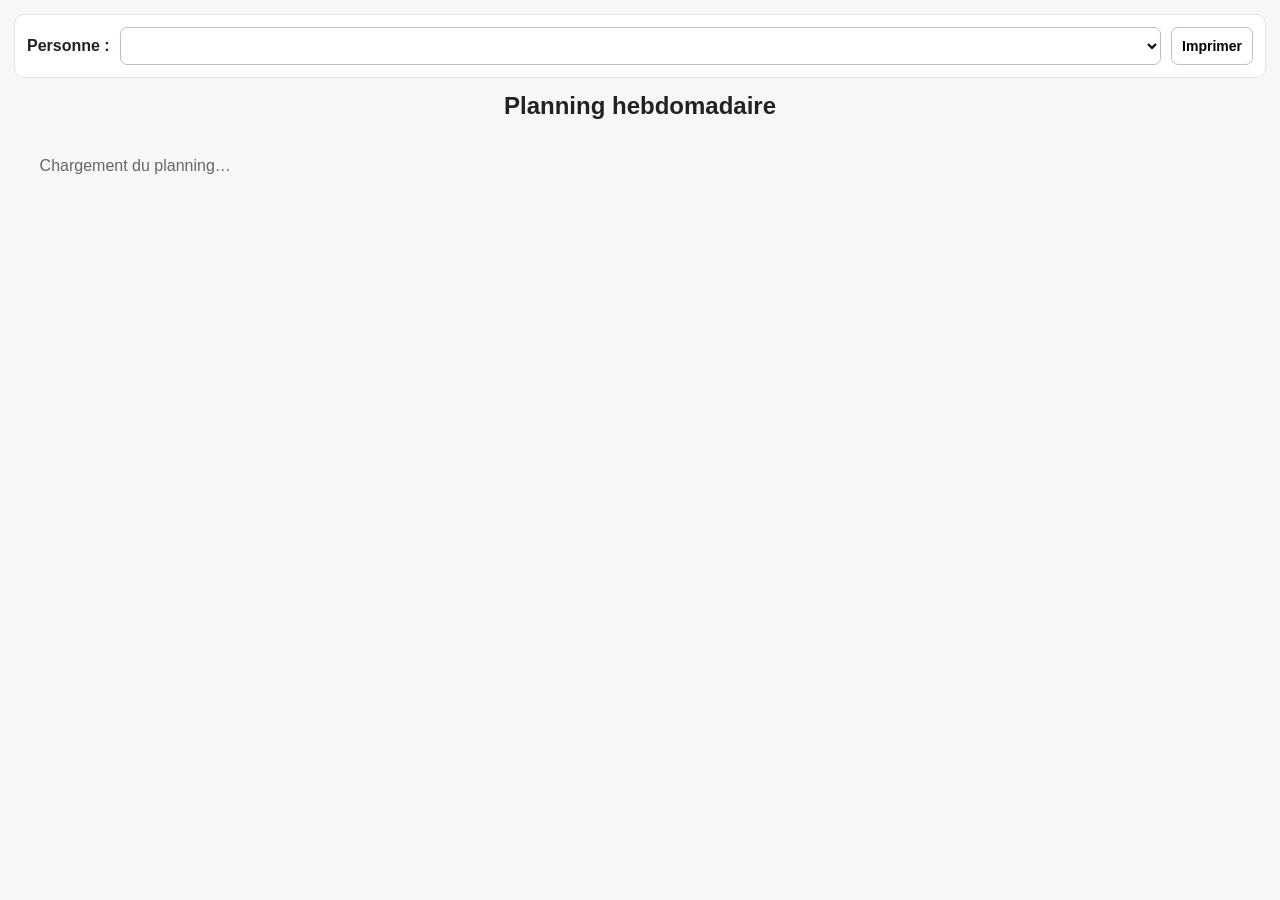
<file: index.html>
<!DOCTYPE html>
<html lang="fr">
<head>
  <meta charset="UTF-8">
  <meta name="viewport" content="width=device-width, initial-scale=1.0">
  <title>Semainier des activités</title>
  <link rel="stylesheet" href="style.css">
  <script src="https://docs.getgrist.com/grist-plugin-api.js"></script>
</head>
<body>
  <div class="toolbar">
    <label for="personSelect">Personne :</label>
    <select class="visibility: hidden;" id="personSelect"></select>
    <button id="printButton" type="button">Imprimer</button>
  </div>

  <h1 id="personName" class="name">Planning hebdomadaire</h1>
  <main id="week" class="week">
    <div class="message">Chargement du planning…</div>
  </main>

  <script src="script.js"></script>
</body>
</html>
</file>
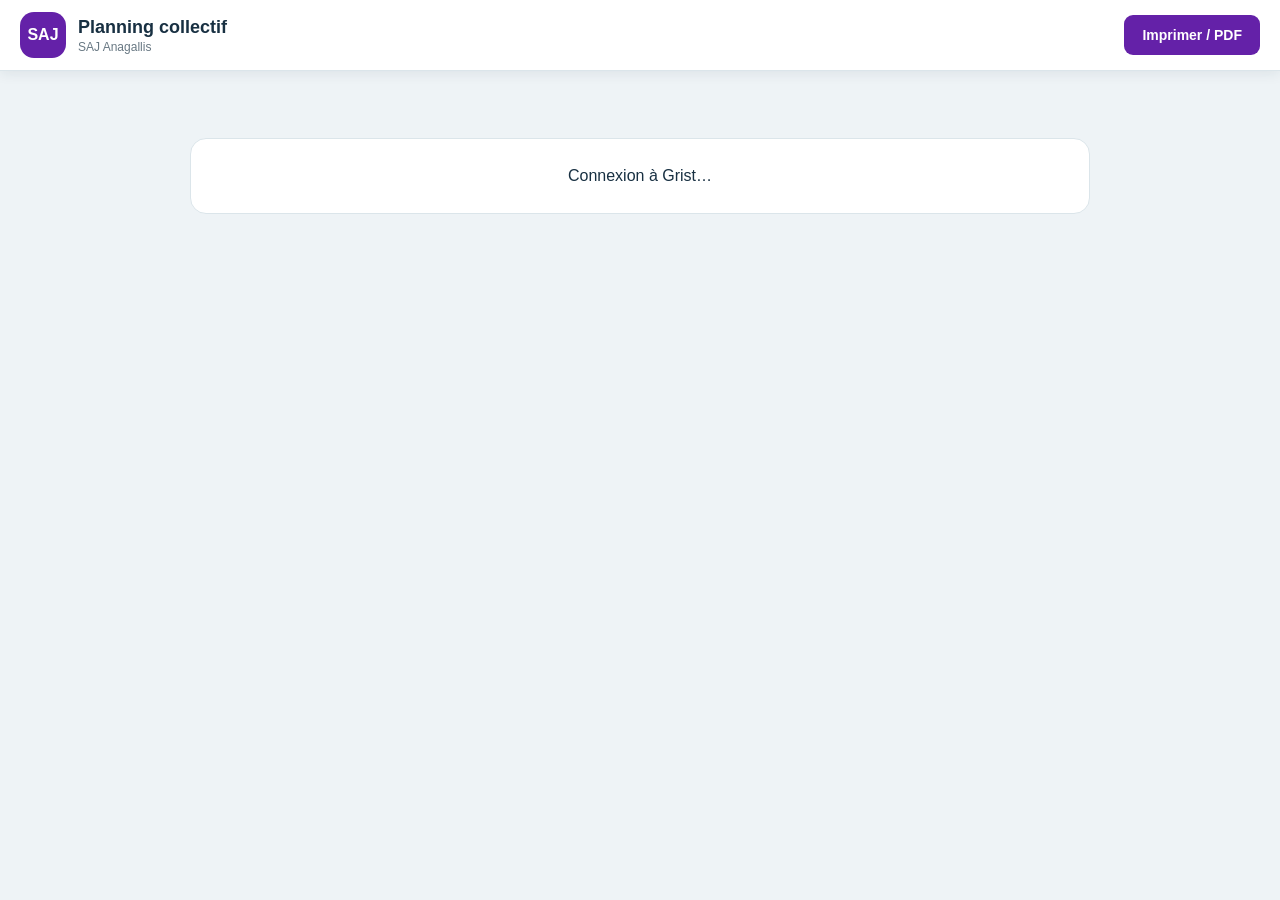
<file: hebdo-collectif-affichage/index.html>
<!doctype html>
<html lang="fr">

<head>

  <meta charset="utf-8">

  <meta
    name="viewport"
    content="width=device-width, initial-scale=1"
  >

  <title>
    Planning collectif - SAJ Anagallis
  </title>

  <link
    rel="stylesheet"
    href="style.css"
  >

  <script
    src="https://docs.getgrist.com/grist-plugin-api.js"
  ></script>

</head>


<body>


  <!-- =====================================================
       BARRE SUPÉRIEURE
       ===================================================== -->

  <header class="toolbar no-print">

    <div class="brand">

      <div class="brand-mark">
        SAJ
      </div>


      <div>

        <h1>
          Planning collectif
        </h1>

        <p>
          SAJ Anagallis
        </p>

      </div>

    </div>


    <button
      id="printBtn"
      type="button"
    >
      Imprimer / PDF
    </button>

  </header>



  <!-- =====================================================
       APPLICATION
       ===================================================== -->

  <main id="app">


    <section
      id="status"
      class="status"
    >

      Connexion à Grist…

    </section>



    <!-- ===================================================
         LES 5 PAGES SONT CRÉÉES ICI
         =================================================== -->

    <section
      id="pages"
      class="pages hidden"
    ></section>


  </main>



  <!-- =====================================================
       ERREURS
       ===================================================== -->

  <dialog id="errorDialog">

    <h3>
      Impossible de charger le planning
    </h3>

    <pre id="errorText"></pre>

    <button
      type="button"
      onclick="this.closest('dialog').close()"
    >
      Fermer
    </button>

  </dialog>



  <script src="script.js"></script>


</body>

</html>
</file>
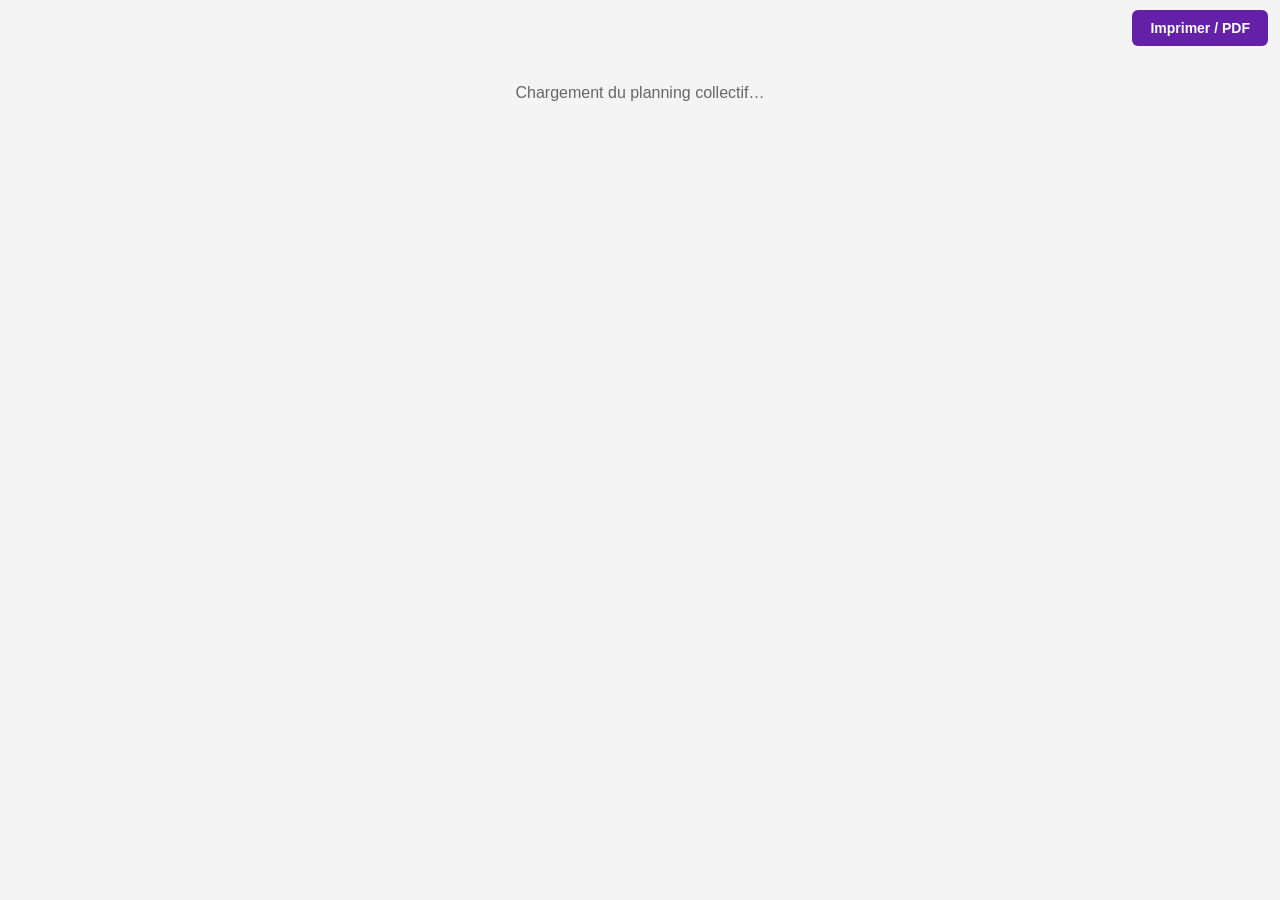
<file: hebdo-collectif/index.html>
<!doctype html>
<html lang="fr">

<head>
  <meta charset="utf-8">

  <meta
    name="viewport"
    content="width=device-width, initial-scale=1"
  >

  <title>Planning collectif - SAJ Anagallis</title>

  <link
    rel="stylesheet"
    href="style.css"
  >

  <script src="https://docs.getgrist.com/grist-plugin-api.js"></script>
</head>

<body>

  <main id="app">

    <!-- ======================================================
         BOUTON IMPRESSION
         ====================================================== -->

    <div class="print-controls no-print">

      <button
        id="printButton"
        type="button"
      >
        Imprimer / PDF
      </button>

    </div>


    <!-- ======================================================
         CHARGEMENT
         ====================================================== -->

    <div id="status">
      Chargement du planning collectif…
    </div>


    <!-- ======================================================
         PLANNING
         ====================================================== -->

    <section
      id="sheet"
      class="sheet hidden"
    >

      <!-- ====================================================
           TITRE
           ==================================================== -->

      <header class="planning-header">

        <div>

          <div class="planning-kicker">
            SAJ Anagallis
          </div>

          <h1>
            Planning collectif
          </h1>

        </div>

      </header>


      <!-- ====================================================
           PLANNING GÉNÉRÉ PAR JAVASCRIPT
           ==================================================== -->

      <div id="planning"></div>


      <!-- ====================================================
           PIED DE PAGE
           ==================================================== -->

      <footer class="planning-footer">

        Odynéo · Les Tourrais de Craponne ·
        Service d'accueil de jour Anagallis

      </footer>

    </section>

  </main>


  <script src="script.js"></script>

</body>

</html>
</file>
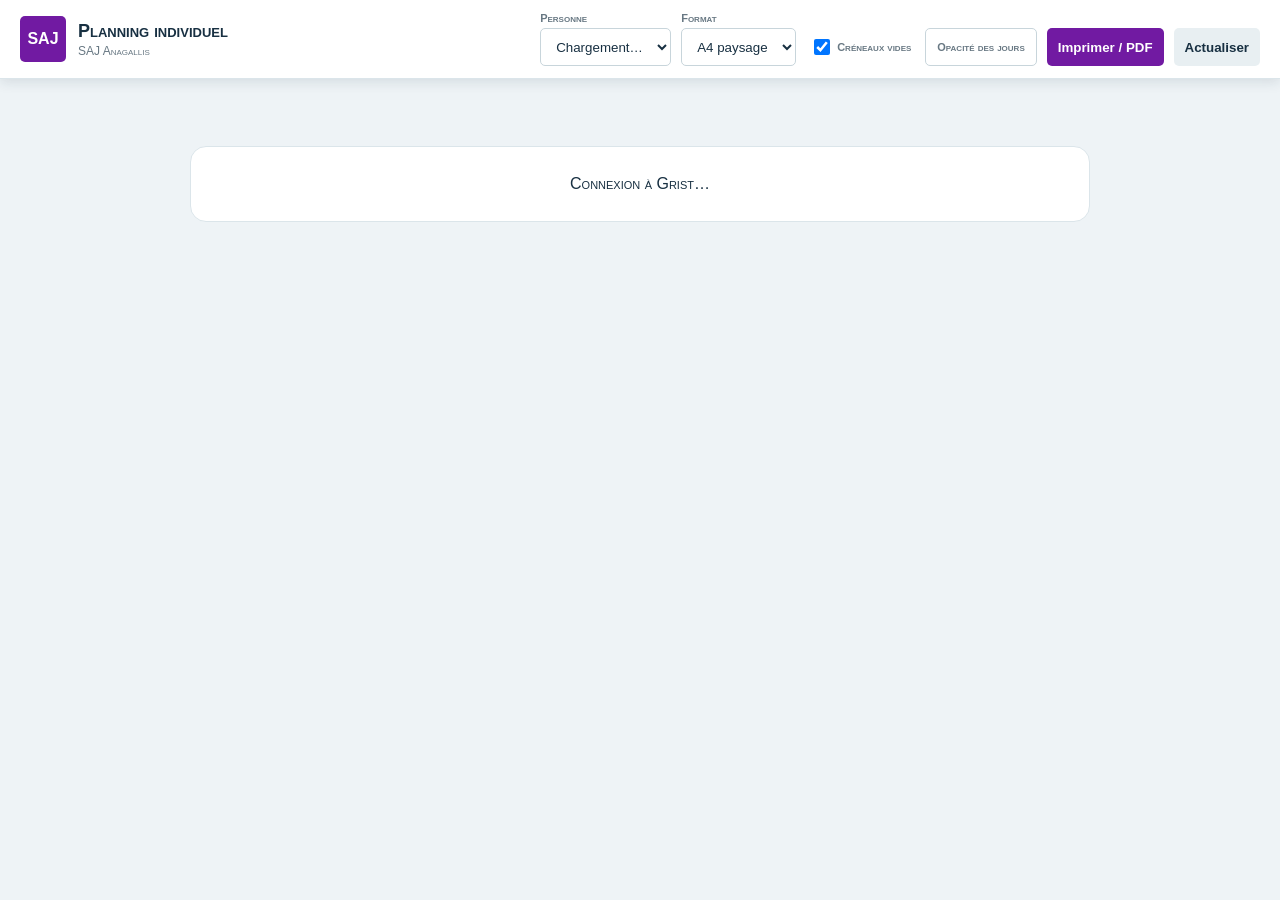
<file: hebdo-individuel/index.html>
<!doctype html>
<html lang="fr">
<head>
  <meta charset="utf-8">
  <meta name="viewport" content="width=device-width, initial-scale=1">
  <title>Planning individuel SAJ</title>
  <link rel="stylesheet" href="style.css">
  <script src="https://docs.getgrist.com/grist-plugin-api.js"></script>
</head>
<body>
  <header class="toolbar no-print">
    <div class="brand">
      <div class="brand-mark">SAJ</div>
      <div>
        <h1>Planning individuel</h1>
        <p>SAJ Anagallis</p>
      </div>
    </div>

    <div class="controls">
      <label>
        Personne
        <select id="personSelect">
          <option value="">Chargement…</option>
        </select>
      </label>

      <label>
        Format
        <select id="formatSelect">
          <option value="a4">A4 paysage</option>
          <option value="a3">A3 paysage</option>
        </select>
      </label>

      <label class="toggle">
        <input id="showEmpty" type="checkbox" checked>
        Créneaux vides
      </label>

      <details class="opacity-settings">
        <summary>Opacité des jours</summary>
        <div class="opacity-controls">
          <label>Lundi <input id="opacityLundi" type="range" min="0" max="100" value="18"></label>
          <label>Mardi <input id="opacityMardi" type="range" min="0" max="100" value="18"></label>
          <label>Mercredi <input id="opacityMercredi" type="range" min="0" max="100" value="18"></label>
          <label>Jeudi <input id="opacityJeudi" type="range" min="0" max="100" value="18"></label>
          <label>Vendredi <input id="opacityVendredi" type="range" min="0" max="100" value="18"></label>
        </div>
      </details>

      <button id="printBtn" type="button">Imprimer / PDF</button>
      <button id="reloadBtn" type="button" class="secondary">Actualiser</button>
    </div>
  </header>

  <main id="app">
    <section id="status" class="status">Connexion à Grist…</section>

    <section id="sheet" class="sheet hidden">
      <div class="sheet-head">
        <div class="identity">
          <div id="portrait" class="portrait"><span>?</span></div>
          <div>
            <p class="eyebrow">SAJ Anagallis - Planning 2026-27</p>
            <h2 id="personName">—</h2>
            <p id="presenceText" class="muted"></p>
            <p id="printDate" class="print-date"></p>
          </div>
        </div>

        <img id="siteLogo" class="site-logo" src="logo.png" alt="Logo du service">
      </div>

      <div class="week-banner" aria-hidden="true">
        <span>Lundi</span>
        <span>Mardi</span>
        <span>Mercredi</span>
        <span>Jeudi</span>
        <span>Vendredi</span>
      </div>

      <div id="weekGrid" class="week-grid"></div>

      <footer class="sheet-foot">
        Odynéo - Les Tourrais de Craponne - Service d'accueil de Jour Anagallis.
      </footer>
    </section>
  </main>

  <dialog id="errorDialog">
    <h3>Impossible de charger le planning</h3>
    <pre id="errorText"></pre>
    <button onclick="this.closest('dialog').close()">Fermer</button>
  </dialog>

  <script src="script.js"></script>
</body>
</html>
</file>
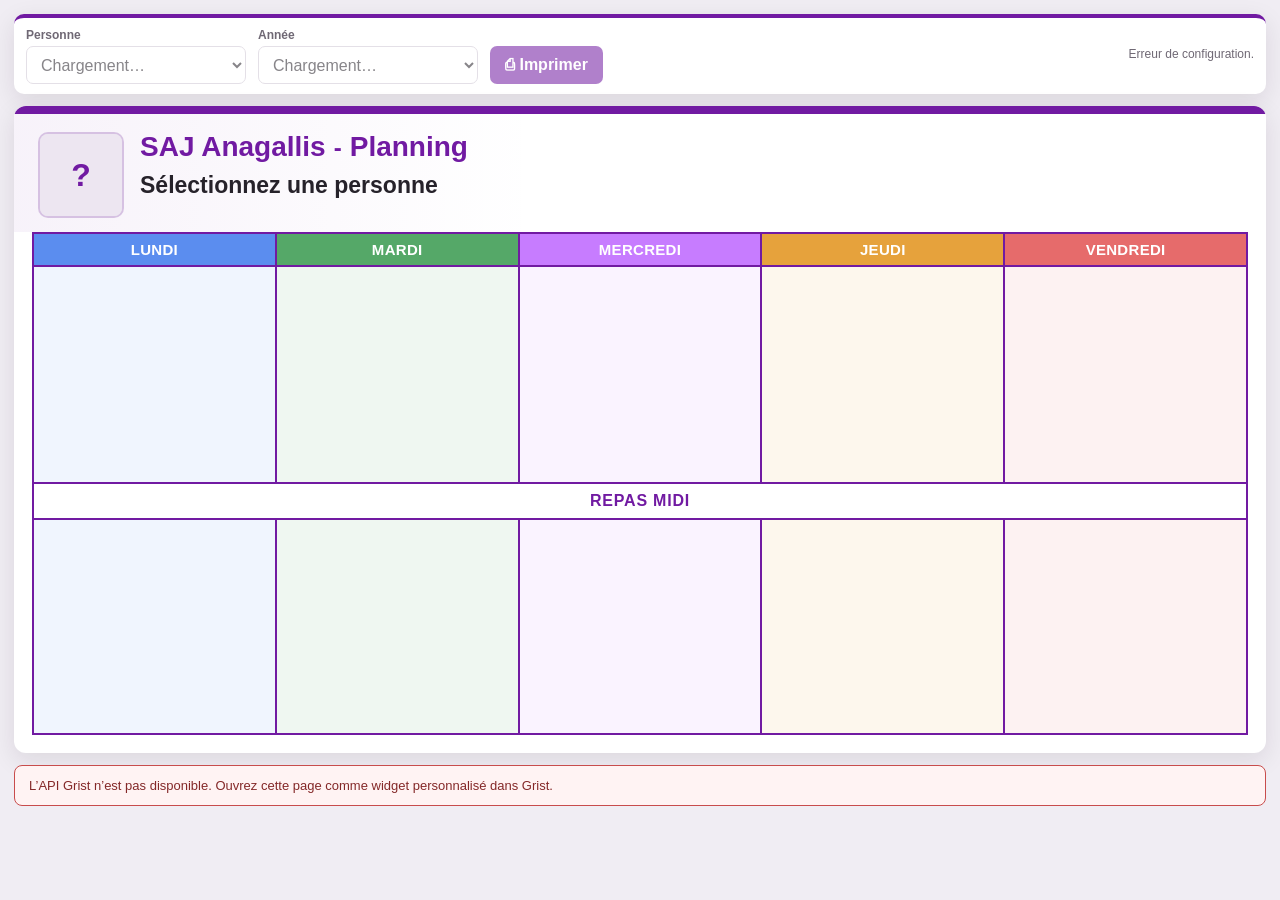
<file: hebdo-individuel2/index.html>
<!doctype html>
<html lang="fr">
<head>
  <meta charset="utf-8">
  <meta name="viewport" content="width=device-width, initial-scale=1">
  <title>Planning individuel — SAJ Anagallis</title>
  <link rel="stylesheet" href="styles.css">
  <script src="https://docs.getgrist.com/grist-plugin-api.js"></script>
</head>
<body>
  <div id="app">
    <div class="toolbar screen-only" aria-label="Outils du planning">
      <div class="tool-group">
        <label for="userSelect">Personne</label>
        <select id="userSelect" disabled>
          <option>Chargement…</option>
        </select>
      </div>

      <div class="tool-group">
        <label for="yearSelect">Année</label>
        <select id="yearSelect" disabled>
          <option>Chargement…</option>
        </select>
      </div>

      <button id="printButton" type="button" class="print-button" disabled>
        <span aria-hidden="true">⎙</span>
        Imprimer
      </button>

      <div id="status" class="status" role="status" aria-live="polite"></div>
    </div>

    <main id="printViewport" class="planning-sheet" aria-live="polite">
      <div id="printInner">
        <header class="planning-header">
          <div id="portraitWrap" class="portrait-wrap" aria-hidden="true">
            <div id="portraitFallback" class="portrait-fallback">?</div>
            <img id="portrait" alt="" hidden>
          </div>

          <div class="header-main">
            <div class="service-line">
              <span class="service-name">SAJ Anagallis</span>
              <span class="service-sep">-</span>
              <span id="planningTitle" class="planning-inline-title">Planning</span>
            </div>
            <div id="userFullName" class="user-full-name">Sélectionnez une personne</div>
          </div>
        </header>

        <section id="weekGrid" class="week-grid">
          <!-- Généré par script.js -->
        </section>

        <div id="emptyState" class="empty-state" hidden>
          Aucune participation trouvée pour cette personne et cette année.
        </div>
      </div>
    </main>

    <div id="fatalError" class="fatal-error screen-only" hidden></div>
  </div>

  <script src="script.js"></script>
</body>
</html>
</file>
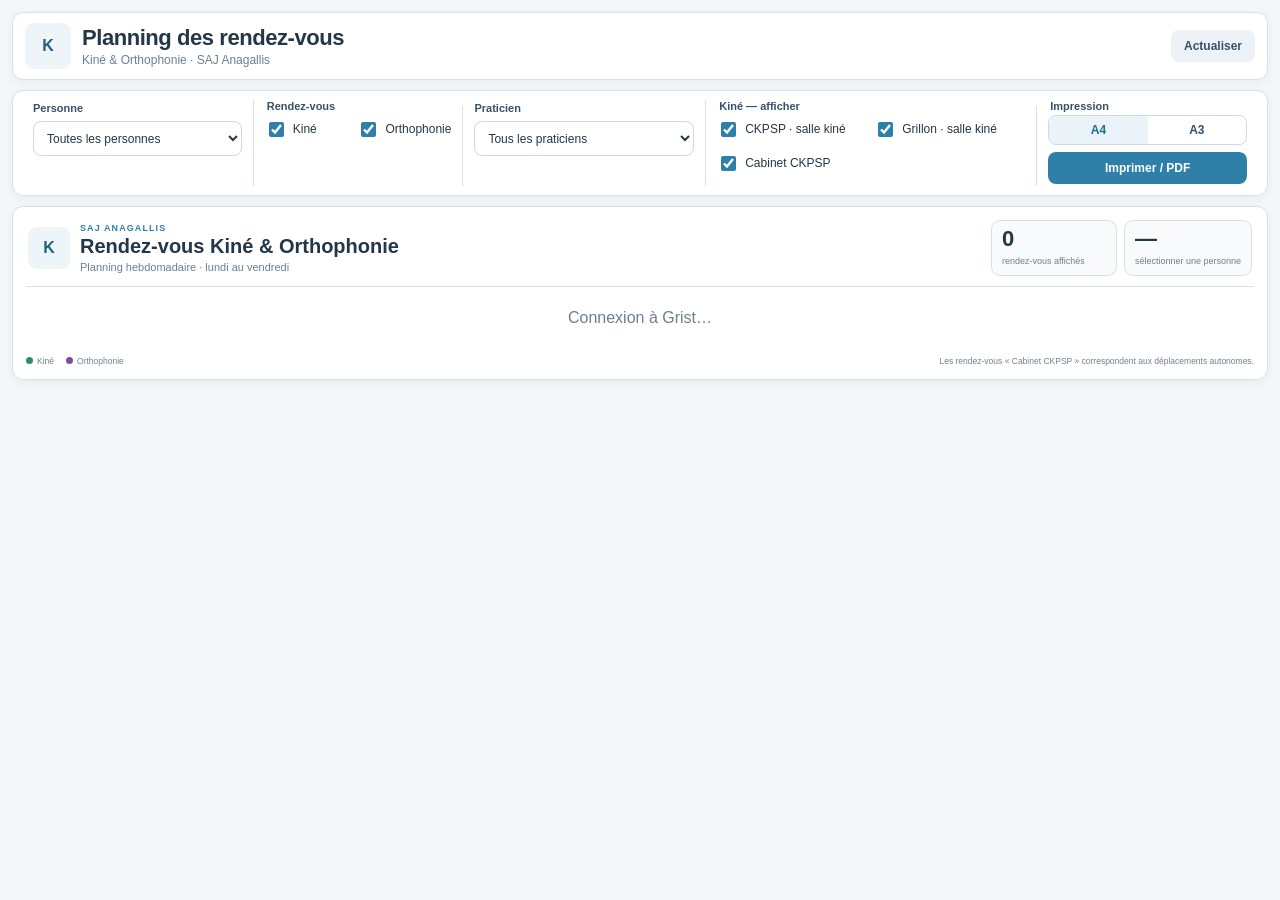
<file: Hebdo-reeducation/index.html>
<!doctype html>
<html lang="fr">
<head>
  <meta charset="utf-8">
  <meta name="viewport" content="width=device-width,initial-scale=1">
  <title>Planning des rendez-vous — SAJ Anagallis</title>
  <link rel="stylesheet" href="style.css">
  <script src="https://docs.getgrist.com/grist-plugin-api.js"></script>
</head>
<body class="print-a4">
  <div class="app-shell">
    <header class="topbar no-print">
      <div class="brand">
        <div id="headerPicto" class="header-picto"><span>K</span></div>
        <div>
          <h1>Planning des rendez-vous</h1>
          <p>Kiné &amp; Orthophonie · SAJ Anagallis</p>
        </div>
      </div>
      <div class="topbar-right">
        <button id="reloadBtn" class="btn btn-light" type="button">Actualiser</button>
        <div id="associationLogoTop" class="association-logo association-logo-top hidden"></div>
      </div>
    </header>

    <section class="controls no-print" aria-label="Filtres du planning">
      <label class="control control-select">
        <span>Personne</span>
        <select id="personSelect"><option value="">Toutes les personnes</option></select>
      </label>

      <fieldset class="control check-group type-group">
        <legend>Rendez-vous</legend>
        <label><input id="typeKine" type="checkbox" checked> Kiné</label>
        <label><input id="typeOrtho" type="checkbox" checked> Orthophonie</label>
      </fieldset>

      <label class="control control-select">
        <span>Praticien</span>
        <select id="practitionerSelect"><option value="">Tous les praticiens</option></select>
      </label>

      <fieldset class="control check-group kine-filters">
        <legend>Kiné — afficher</legend>
        <label title="Kiné appartenant au cabinet CKPSP"><input id="filterCkpsp" type="checkbox" checked> CKPSP · salle kiné</label>
        <label title="Kiné appartenant au cabinet Le Grillon"><input id="filterGrillon" type="checkbox" checked> Grillon · salle kiné</label>
        <label title="Rendez-vous où la personne se rend seule au cabinet CKPSP"><input id="filterCabinet" type="checkbox" checked> Cabinet CKPSP</label>
      </fieldset>

      <fieldset class="control format-group">
        <legend>Impression</legend>
        <div class="segmented" role="group" aria-label="Format d'impression">
          <button id="formatA4" class="seg active" data-format="a4" type="button">A4</button>
          <button id="formatA3" class="seg" data-format="a3" type="button">A3</button>
        </div>
        <button id="printBtn" class="btn btn-primary" type="button">Imprimer / PDF</button>
      </fieldset>
    </section>

    <main id="printSheet" class="print-sheet">
      <section class="sheet-header">
        <div class="sheet-title-wrap">
          <div id="printPicto" class="print-picto"><span>K</span></div>
          <div>
            <div class="eyebrow">SAJ ANAGALLIS</div>
            <h2>Rendez-vous Kiné &amp; Orthophonie</h2>
            <p id="filterSummary">Planning hebdomadaire · lundi au vendredi</p>
          </div>
        </div>
        <div class="sheet-header-right">
          <div class="stats">
            <div class="stat"><strong id="shownCount">0</strong><span>rendez-vous affichés</span></div>
            <div class="stat"><strong id="personCount">—</strong><span id="personCountLabel">sélectionner une personne</span></div>
          </div>
          <div id="associationLogoPrint" class="association-logo association-logo-print hidden"></div>
        </div>
      </section>

      <section id="status" class="status">Connexion à Grist…</section>
      <section id="weekGrid" class="week-grid hidden" aria-label="Planning hebdomadaire"></section>

      <footer class="sheet-footer">
        <span><i class="legend-dot kine-dot"></i>Kiné</span>
        <span><i class="legend-dot ortho-dot"></i>Orthophonie</span>
        <span class="footer-note">Les rendez-vous « Cabinet CKPSP » correspondent aux déplacements autonomes.</span>
      </footer>
    </main>
  </div>

  <dialog id="errorDialog">
    <h3>Impossible de charger le planning</h3>
    <pre id="errorText"></pre>
    <button class="btn btn-primary" onclick="this.closest('dialog').close()">Fermer</button>
  </dialog>

  <script src="script.js"></script>
</body>
</html>
</file>
<file: style.css>
:root {
  font-family: Inter, Arial, sans-serif;
  color: #222;
  background: #f6f7f9;
}

* { box-sizing: border-box; }

body { margin: 0; padding: 14px; }

.toolbar {
  display: flex; flex-wrap: wrap; align-items: center; gap: 10px;
  margin-bottom: 14px; padding: 12px; background: white;
  border: 1px solid #dfe3e8; border-radius: 10px;
}

.toolbar label { font-weight: 700; }

select, button {
  min-height: 38px; padding: 7px 10px; border: 1px solid #b9c0c8;
  border-radius: 7px; background: white; font-size: 14px;
}

select { flex: 1; min-width: 220px; }

button { cursor: pointer; font-weight: 600; }

.name {
  margin: 0 0 12px; font-size: 24px; text-align: center;
}

.week {
  display: grid; grid-template-columns: repeat(5, minmax(180px, 1fr));
  gap: 10px; align-items: start;
}

.day {
  background: white; border: 1px solid #dfe3e8; border-radius: 10px;
  overflow: hidden; min-height: 220px;
}

.day h2 {
  margin: 0; padding: 11px; text-align: center; font-size: 17px;
  background: #e8edf3; border-bottom: 1px solid #d7dce2;
}

.items { padding: 9px; display: flex; flex-direction: column; gap: 8px; }

.activity {
  border: 2px solid #555;
  background: #fafafa;
  border-radius: 7px; padding: 9px;
  box-shadow: 0 1px 2px rgba(0,0,0,.06);
}

.time { font-weight: 800; font-size: 14px; margin-bottom: 4px; }

.title { font-size: 15px; font-weight: 700; margin-bottom: 5px; }

.detail { font-size: 12px; color: #555; line-height: 1.4; }

.empty { padding: 18px 8px; text-align: center; color: #888; font-style: italic; }

.message { padding: 25px; text-align: center; color: #666; }

@media (max-width: 1050px) {
  .week { grid-template-columns: repeat(2, minmax(220px, 1fr)); }
}

@media (max-width: 560px) {
  body { padding: 8px; }
  .week { grid-template-columns: 1fr; }
}

@media print {
  body { background: white; padding: 0; }
  .toolbar { display: none; }
  .week { grid-template-columns: repeat(5, 1fr); gap: 5px; }
  .day { break-inside: avoid; }
  .activity { box-shadow: none; }
  .name { font-size: 20px; }
}
</file>
<file: hebdo-collectif-affichage/style.css>
/* ==========================================================
   VARIABLES
   ========================================================== */

:root {

  --ink: #183042;

  --muted: #687883;

  --line: #dbe5ea;

  --paper: #ffffff;

  --background: #eef3f6;

  --purple: #6421a8;

  --purple-dark: #50178c;

  --purple-soft: #f2eafb;

}


/* ==========================================================
   RESET
   ========================================================== */

* {
  box-sizing: border-box;
}


html,
body {

  margin: 0;

  padding: 0;

  min-height: 100%;

  font-family:
    Inter,
    Segoe UI,
    Arial,
    sans-serif;

  color:
    var(--ink);

  background:
    var(--background);

}


.hidden {
  display: none !important;
}


/* ==========================================================
   BARRE SUPÉRIEURE
   ========================================================== */

.toolbar {

  position: sticky;

  top: 0;

  z-index: 100;

  display: flex;

  justify-content:
    space-between;

  align-items: center;

  gap: 20px;

  padding:
    12px
    20px;

  background: white;

  border-bottom:
    1px solid
    var(--line);

  box-shadow:
    0 3px 12px
    rgba(23,48,66,.08);

}


/* ==========================================================
   IDENTITÉ
   ========================================================== */

.brand {

  display: flex;

  align-items: center;

  gap: 12px;

}


.brand-mark {

  width: 46px;

  height: 46px;

  display: grid;

  place-items: center;

  border-radius: 14px;

  background:
    var(--purple);

  color: white;

  font-weight: 900;

}


.brand h1 {

  margin: 0;

  font-size: 18px;

}


.brand p {

  margin:
    2px
    0
    0;

  color:
    var(--muted);

  font-size: 12px;

}


/* ==========================================================
   BOUTON IMPRESSION
   ========================================================== */

#printBtn {

  min-height: 40px;

  padding:
    0
    18px;

  border: none;

  border-radius: 9px;

  background:
    var(--purple);

  color: white;

  font-size: 14px;

  font-weight: 800;

  cursor: pointer;

}


#printBtn:hover {

  background:
    var(--purple-dark);

}


/* ==========================================================
   APPLICATION
   ========================================================== */

#app {

  padding: 22px;

}


/* ==========================================================
   CHARGEMENT
   ========================================================== */

.status {

  max-width: 900px;

  margin:
    45px
    auto;

  padding: 28px;

  text-align: center;

  background: white;

  border:
    1px solid
    var(--line);

  border-radius: 16px;

}


.status.error {

  color: #a43434;

}


/* ==========================================================
   CONTENEUR DES JOURS
   ========================================================== */

.pages {

  display: flex;

  flex-direction: column;

  align-items: center;

  gap: 30px;

}


/* ==========================================================
   PAGE D'UN JOUR
   ========================================================== */

.day-page {

  width:
    min(
      100%,
      1080px
    );

  min-height: 1450px;

  display: flex;

  flex-direction: column;

  overflow: hidden;

  background:
    white;

  border-radius: 18px;

  box-shadow:
    0 8px 30px
    rgba(23,48,66,.12);

}


/* ==========================================================
   TITRE JOUR
   ========================================================== */

.day-title {

  min-height: 78px;

  flex:
    0
    0
    auto;

  display: flex;

  align-items: center;

  justify-content: center;

  padding:
    14px
    20px;

  background:
    var(--day-color);

  color: white;

  font-size: 34px;

  font-weight: 900;

  text-transform:
    uppercase;

  letter-spacing:
    .08em;

}


/* ==========================================================
   CONTENU JOUR
   ========================================================== */

.day-body {

  flex: 1;

  display: flex;

  flex-direction: column;

  min-height: 0;

  background:
    var(--day-background);

}


/* ==========================================================
   PÉRIODE
   ========================================================== */

.period {

  padding:
    24px
    30px;

}


/* ==========================================================
   MATIN
   ========================================================== */

.period-morning {

  flex:
    0
    0
    auto;

}


/* ==========================================================
   APRÈS-MIDI
   ========================================================== */

.period-afternoon {

  flex:
    1
    1
    auto;

}


/* ==========================================================
   TITRE PÉRIODE
   ========================================================== */

.period-title {

  margin-bottom: 16px;

  font-size: 21px;

  font-weight: 900;

  text-transform:
    uppercase;

  letter-spacing:
    .08em;

}


/* ==========================================================
   LISTE ACTIVITÉS
   ========================================================== */

.activities-list {

  display: grid;

  grid-template-columns:
    repeat(
      2,
      minmax(0, 1fr)
    );

  gap: 20px;

  align-items: start;

}


.activities-list .activity-card {

  grid-column:
    1 / -1;

}


.activities-list .activity-card--half {

  grid-column:
    span 1;

}


/* ==========================================================
   CARTE ACTIVITÉ
   ========================================================== */

.activity-card {

  position: relative;

  width: 100%;

  padding:
    20px;

  background:
    rgba(255,255,255,.95);

  border:
    3px solid
    var(--card-color);

  border-left:
    7px solid
    var(--card-color);

  border-radius: 12px;

  break-inside: avoid;

  page-break-inside: avoid;

}


/* ==========================================================
   EN-TÊTE ACTIVITÉ
   ========================================================== */

.activity-header {

  position: relative;

  min-height: 110px;

  padding-right: 135px;

}

/* ==========================================================
   PROFESSIONNELS + REMARQUES SOUS L’HORAIRE
   Optimisation V15 conservée sur la base CSS personnalisée
   ========================================================== */

.activity-header
.activity-meta,
.activity-header
.activity-remarks {

  margin-top: 6px;

  line-height: 1.25;

}


.activity-header
.activity-time
+
.activity-meta,
.activity-header
.activity-time
+
.activity-remarks {

  margin-top: 7px;

}



/* ==========================================================
   TITRE ACTIVITÉ
   ========================================================== */

.activity-title {

  margin:
    0
    0
    10px;

  font-size: 29px;

  line-height: 1.08;

  color:
    #252542;

  font-variant-caps: small-caps;

}


/* ==========================================================
   HORAIRE
   ========================================================== */

.activity-time {

  display:
    inline-flex;

  align-items: center;

  padding:
    6px
    12px;

  border-radius:
    999px;

  background:
    var(--purple-soft);

  color:
    var(--purple);

  font-size: 19px;

  font-weight: 900;

}


/* ==========================================================
   PICTOGRAMME ACTIVITÉ
   ========================================================== */

.activity-logo {

  position: absolute;

  top: 0;

  right: 0;

  width: 150px;

  height: 150px;

  object-fit: contain;

  object-position: center;

  border-radius: 10px;

  background: white;

}


/* ==========================================================
   ANIMATEURS
   ========================================================== */

.activity-meta {

  margin-top: 15px;

  font-size: 18px;

  font-variant-caps: small-caps;

  line-height: 1.4;

  color:
    #4e626e;

}


.activity-meta strong {

  color:
    var(--ink);

}


/* ==========================================================
   REMARQUES PLANNING
   ========================================================== */

.activity-remarks {

  margin-top: 15px;

  font-size: 18px;
  
  font-variant-caps: small-caps;

  line-height: 1.4;

  color:
    #4e626e;

}


/* ==========================================================
   TITRE PARTICIPANTS
   ========================================================== */

.participants-title {

  margin-top: 20px;

  margin-bottom: 14px;

  padding-top: 12px;

  border-top:
    2px solid
    #e3e8eb;

  color:
    #354c5b;

  font-size: 18px;

  font-weight: 700;

  text-transform:
    uppercase;

  letter-spacing:
    .05em;

}


/* ==========================================================
   GRILLE PARTICIPANTS DYNAMIQUE
   ========================================================== */

.participants-grid {

  width: 100%;

  display: grid;
  font-variant-caps: small-caps;

  /*
   * IMPORTANT
   *
   * AUCUN NOMBRE DE COLONNES FIXE.
   *
   * Le navigateur choisit automatiquement
   * le nombre de colonnes selon :
   *
   * - largeur disponible
   * - taille minimale d'une personne
   * - largeur de la page
   */

  grid-template-columns:
    repeat(
      auto-fill,
      125px
    );


  gap:
    18px
    12px;

  align-items: start;

  justify-content: start;

  justify-items: start;

}


/* ==========================================================
   PARTICIPANT
   ========================================================== */

.participant {

  width: 100%;

  min-width: 0;

  display: flex;

  flex-direction: column;

  align-items: flex-start;

  justify-content: flex-start;

  text-align: left;

}


/* ==========================================================
   PHOTO PARTICIPANT
   110 × 110 PX
   ========================================================== */

.participant-photo {

  width: 110px;

  height: 110px;

  min-width: 110px;

  min-height: 110px;

  max-width: 110px;

  max-height: 110px;

  display: grid;

  place-items: center;

  overflow: hidden;

  border-radius: 5px;

  background:
    #edf3f5;

  border:
    3px solid
    white;

  box-shadow:
    0 0 0 2px
    #b7c5cc;

  color:
    var(--purple);

  font-size: 24px;

  font-weight: 900;

}


/* ==========================================================
   IMAGE PARTICIPANT
   ========================================================== */

.participant-photo img {

  display: block;

  border-radius: 5px;

  width: 110px;

  height: 110px;

  min-width: 110px;

  min-height: 110px;

  max-width: 110px;

  max-height: 110px;

  object-fit: cover;

  object-position:
    center center;

}


/* ==========================================================
   NOM PARTICIPANT
   ========================================================== */

.participant-name {

  width: 100%;

  margin-top: 8px;

  padding:
    0
    3px;

  overflow: hidden;

  text-overflow:
    ellipsis;

  white-space:
    nowrap;

  color:
    var(--ink);

  font-size: 15px;

  font-weight: 600;

}


/* ==========================================================
   BANDEAU REPAS
   ========================================================== */

.meal-banner {

  flex:
    0
    0
    48px;

  width: 100%;

  display: flex;

  align-items: center;

  justify-content: center;

  background:
    var(--purple);

  color: white;

  font-size: 20px;

  font-weight: 900;

  font-variant-caps: small-caps;

  letter-spacing:
    .04em;

}


/* ==========================================================
   CASE VIDE
   ========================================================== */

.empty-slot {

  min-height: 90px;

  display: flex;

  align-items: center;

  justify-content: center;

  padding: 20px;

  border:
    1px dashed
    #bdcbd1;

  border-radius: 10px;

  background:
    rgba(255,255,255,.45);

  color:
    #899aa3;

  font-size: 15px;

  text-align: center;

}


/* ==========================================================
   PIED PAGE
   ========================================================== */

.page-footer {

  flex:
    0
    0
    auto;

  padding:
    10px
    20px;

  border-top:
    1px solid
    var(--line);

  background: white;

  color:
    #8b999f;

  text-align: center;

  font-size: 9px;

}


/* ==========================================================
   DIALOGUE
   ========================================================== */

dialog {

  border: 0;

  border-radius: 14px;

  max-width: 620px;

  box-shadow:
    0 20px 60px
    rgba(0,0,0,.20);

}


dialog pre {

  white-space:
    pre-wrap;

  background:
    #f5f7f8;

  padding: 12px;

  border-radius: 8px;

}


/* ==========================================================
   ÉCRAN MOYEN
   ========================================================== */

@media screen and (max-width: 900px) {

  .activity-title {
    font-size: 24px;
  }


  .activity-logo {

    width: 90px;

    height: 90px;

  }


  .activity-header {

    min-height: 90px;

    padding-right: 105px;

  }


  .activities-list {

    grid-template-columns:
      1fr;

  }


  .activities-list .activity-card,
  .activities-list .activity-card--half {

    grid-column:
      1;

  }


  .participants-grid {

    grid-template-columns:
      repeat(
        auto-fill,
        115px
      );

    justify-content:
      start;

    justify-items:
      start;

  }


  .participant-photo,
  .participant-photo img {

    width: 100px;

    height: 100px;

    min-width: 100px;

    min-height: 100px;

    max-width: 100px;

    max-height: 100px;

  }

}


/* ==========================================================
   ÉCRAN PETIT
   ========================================================== */

@media screen and (max-width: 600px) {

  #app {

    padding: 8px;

  }


  .period {

    padding:
      18px
      14px;

  }


  .participants-grid {

    grid-template-columns:
      repeat(
        auto-fill,
        105px
      );

    justify-content:
      start;

    justify-items:
      start;

  }


  .participant-photo,
  .participant-photo img {

    width: 95px;

    height: 95px;

    min-width: 95px;

    min-height: 95px;

    max-width: 95px;

    max-height: 95px;

  }

}


/* ==========================================================
   IMPRESSION
   UNE DEMI-JOURNÉE PAR PAGE A3
   ========================================================== */

@page {

  size:
    A3 portrait;

  margin: 5mm;

}

@media print {


  html,
  body {

    margin: 0;

    padding: 0;

    background: white;

    -webkit-print-color-adjust:
      exact !important;

    print-color-adjust:
      exact !important;

  }


  .no-print,
  .status {

    display:
      none !important;

  }


  #app {

    padding: 0;

  }


  .pages {

    display:
      block !important;

  }


  /*
   * Une demi-journée = une page A3.
   * La taille des éléments s'adapte au nombre d'activités
   * afin de conserver toute la demi-journée sur la feuille.
   */
  .day-page {

    display:
      contents;

    width: auto;

    min-height: 0;

    margin: 0;

    padding: 0;

    background: transparent;

    border-radius: 0;

    box-shadow: none;

    overflow: visible;

  }


  .day-title,
  .meal-banner,
  .page-footer {

    display:
      none !important;

  }


  .day-body {

    display:
      contents;

  }


  /* ========================================================
     PAGE A3 = UNE DEMI-JOURNÉE
     ======================================================== */

  .period {

    /*
     * Facteur réel de redimensionnement à l'impression.
     * Contrairement à transform: scale(), il modifie réellement
     * la taille des éléments et donc la pagination Firefox.
     */
    --print-fit-factor:
      1;

    /*
     * Taille standard d'impression.
     * Les variantes plus denses sont définies plus bas.
     */
    --print-photo:
      96px;

    --print-person-width:
      108px;

    --print-logo:
      96px;

    --print-header:
      96px;

    --print-title:
      24px;

    --print-time:
      16px;

    --print-meta:
      15px;

    --print-people-title:
      15px;

    --print-name:
      13px;

    --print-card-padding:
      14px;

    --print-card-gap:
      12px;

    --print-people-gap-x:
      10px;

    --print-people-gap-y:
      12px;


    box-sizing:
      border-box;

    width:
      100%;

    height:
      calc(420mm - 10mm);

    min-height:
      calc(420mm - 10mm);

    max-height:
      calc(420mm - 10mm);

    overflow:
      hidden;

    margin: 0;

    padding:
      18px
      22px;

    background:
      white;

    break-after:
      page;

    page-break-after:
      always;

    break-inside:
      avoid;

    page-break-inside:
      avoid;

  }


  /*
   * 5 activités ou plus :
   * réduction modérée pour garder de grandes photos.
   */
  .period:has(
    .activities-list
    >
    .activity-card:nth-child(5)
  ) {

    --print-photo:
      84px;

    --print-person-width:
      96px;

    --print-logo:
      126px;

    --print-header:
      84px;

    --print-title:
      21px;

    --print-time:
      14px;

    --print-meta:
      13px;

    --print-people-title:
      13px;

    --print-name:
      11.5px;

    --print-card-padding:
      11px;

    --print-card-gap:
      9px;

    --print-people-gap-x:
      8px;

    --print-people-gap-y:
      9px;

  }


  /*
   * 7 activités ou plus :
   * mode compact.
   */
  .period:has(
    .activities-list
    >
    .activity-card:nth-child(7)
  ) {

    --print-photo:
      64px;

    --print-person-width:
      75px;

    --print-logo:
      96px;

    --print-header:
      64px;

    --print-title:
      17.5px;

    --print-time:
      11.5px;

    --print-meta:
      10.5px;

    --print-people-title:
      10.5px;

    --print-name:
      9px;

    --print-card-padding:
      7px;

    --print-card-gap:
      5px;

    --print-people-gap-x:
      5px;

    --print-people-gap-y:
      5px;

  }


  /*
   * 9 activités ou plus :
   * mode très dense pour éviter qu'une demi-journée
   * déborde de la page A3.
   */
  .period:has(
    .activities-list
    >
    .activity-card:nth-child(9)
  ) {

    --print-photo:
      56px;

    --print-person-width:
      66px;

    --print-logo:
      84px;

    --print-header:
      56px;

    --print-title:
      16px;

    --print-time:
      10.5px;

    --print-meta:
      9.5px;

    --print-people-title:
      9.5px;

    --print-name:
      8.5px;

    --print-card-padding:
      6px;

    --print-card-gap:
      4px;

    --print-people-gap-x:
      4px;

    --print-people-gap-y:
      4px;

  }


  .period::before {

    content:
      attr(data-day);

    display:
      block;

    margin:
      -18px
      -22px
      12px;

    padding:
      12px
      16px;

    background:
      var(--day-color);

    color:
      white;

    text-align:
      center;

    text-transform:
      uppercase;

    letter-spacing:
      .08em;

    font-size:
      19px;

    font-weight:
      900;

  }


  .day-page:last-child
  .period:last-of-type {

    break-after:
      auto;

    page-break-after:
      auto;

  }


  .period-title {

    margin-bottom:
      calc(10px * var(--print-fit-factor));

    font-size:
      calc(18px * var(--print-fit-factor));

    line-height:
      1.05;

  }


  .activities-list {

    display:
      grid;

    grid-template-columns:
      repeat(
        2,
        minmax(0, 1fr)
      );

    gap:
      calc(var(--print-card-gap) * var(--print-fit-factor));

    align-items:
      start;

  }


  .activities-list
  .activity-card {

    grid-column:
      1 / -1;

  }


  .activities-list
  .activity-card--half {

    grid-column:
      span 1;

  }


  /* ========================================================
     TUILES D'ACTIVITÉ
     ======================================================== */

  .activity-card {

    padding:
      calc(var(--print-card-padding) * var(--print-fit-factor));

    border-left-width:
      calc(5px * var(--print-fit-factor));

    border-radius:
      calc(8px * var(--print-fit-factor));

    break-inside:
      avoid;

    page-break-inside:
      avoid;

  }


  .activity-header {

    min-height:
      calc(var(--print-header) * var(--print-fit-factor));

    padding-right:
      calc(
        (
          calc(var(--print-logo) * var(--print-fit-factor))
          +
          10px
        )
        *
        var(--print-fit-factor)
      );

  }


  .activity-title {

    margin-bottom:
      calc(5px * var(--print-fit-factor));

    font-size:
      calc(var(--print-title) * var(--print-fit-factor));

    line-height:
      1.05;

  }


  .activity-time {

    padding:
      calc(3px * var(--print-fit-factor))
      calc(7px * var(--print-fit-factor));

    font-size:
      calc(var(--print-time) * var(--print-fit-factor));

  }


  .activity-logo {

    width:
      calc(var(--print-logo) * var(--print-fit-factor));

    height:
      calc(var(--print-logo) * var(--print-fit-factor));

    border-radius:
      7px;

  }


  /*
   * Remarques et professionnels :
   * même style d'écriture.
   */
  .activity-remarks,
  .activity-meta {

    margin-top:
      calc(6px * var(--print-fit-factor));

    font-size:
      calc(var(--print-meta) * var(--print-fit-factor));

    line-height:
      1.2;

  }


  .activity-header
  .activity-meta,
  .activity-header
  .activity-remarks {

    margin-top:
      calc(3px * var(--print-fit-factor));

    line-height:
      1.15;

  }


  .participants-title {

    margin-top:
      calc(8px * var(--print-fit-factor));

    margin-bottom:
      calc(6px * var(--print-fit-factor));

    padding-top:
      calc(5px * var(--print-fit-factor));

    font-size:
      calc(var(--print-people-title) * var(--print-fit-factor));

    line-height:
      1.05;

    border-top-width:
      1px;

  }


  /* ========================================================
     PARTICIPANTS ALIGNÉS À GAUCHE
     ======================================================== */

  .participants-grid {

    grid-template-columns:
      repeat(
        auto-fill,
        calc(var(--print-person-width) * var(--print-fit-factor))
      );

    justify-content:
      start;

    justify-items:
      start;

    align-items:
      start;

    column-gap:
      calc(var(--print-people-gap-x) * var(--print-fit-factor));

    row-gap:
      calc(var(--print-people-gap-y) * var(--print-fit-factor));

  }


  .participant {

    width:
      calc(var(--print-person-width) * var(--print-fit-factor));

    align-items:
      flex-start;

    justify-content:
      flex-start;

    text-align:
      left;

  }


  .participant-photo,
  .participant-photo img {

    width:
      calc(var(--print-photo) * var(--print-fit-factor));

    height:
      calc(var(--print-photo) * var(--print-fit-factor));

    min-width:
      calc(var(--print-photo) * var(--print-fit-factor));

    min-height:
      calc(var(--print-photo) * var(--print-fit-factor));

    max-width:
      calc(var(--print-photo) * var(--print-fit-factor));

    max-height:
      calc(var(--print-photo) * var(--print-fit-factor));

    border-radius:
      5px;

  }


  .participant-photo {

    border-width:
      2px;

    box-shadow:
      0 0 0 1px
      #b7c5cc;

    font-size:
      calc(
        var(--print-photo)
        *
        var(--print-fit-factor)
        *
        .22
      );

  }


  .participant-name {

    margin-top:
      calc(4px * var(--print-fit-factor));

    padding:
      0
      calc(2px * var(--print-fit-factor));

    font-size:
      calc(var(--print-name) * var(--print-fit-factor));

    line-height:
      1.05;

  }


  .empty-slot {

    min-height:
      36px;

    padding:
      10px;

    font-size:
      11px;

  }

}
</file>
<file: hebdo-collectif/style.css>
/* ==========================================================
   VARIABLES
   ========================================================== */

:root {

  --purple: #6421a8;
  --purple-dark: #51188e;

  --monday: #1598e2;
  --tuesday: #2bb447;
  --wednesday: #c15bdf;
  --thursday: #eda820;
  --friday: #d65357;

  --monday-bg: #eaf6fd;
  --tuesday-bg: #edf9ef;
  --wednesday-bg: #f8effc;
  --thursday-bg: #fff8e8;
  --friday-bg: #fdefef;

  --border: #d8d8d8;

}


/* ==========================================================
   RESET
   ========================================================== */

* {
  box-sizing: border-box;
}

html,
body {

  margin: 0;
  padding: 0;

  width: 100%;

  background: #f4f4f4;

  color: #222;

  font-family:
    Arial,
    Helvetica,
    sans-serif;

}

body {
  min-height: 100vh;
}

.hidden {
  display: none !important;
}


/* ==========================================================
   APPLICATION
   ========================================================== */

#app {

  width: 100%;

  padding: 10px 12px 20px;

}


/* ==========================================================
   BOUTON IMPRESSION
   ========================================================== */

.print-controls {

  width: 100%;

  display: flex;

  justify-content: flex-end;

  margin-bottom: 8px;

}

#printButton {

  border: none;

  border-radius: 6px;

  background: var(--purple);

  color: white;

  padding: 10px 18px;

  font-size: 14px;

  font-weight: 700;

  cursor: pointer;

}

#printButton:hover {

  background: var(--purple-dark);

}


/* ==========================================================
   CHARGEMENT
   ========================================================== */

#status {

  padding: 30px;

  text-align: center;

  color: #666;

}


/* ==========================================================
   FEUILLE
   ========================================================== */

.sheet {

  width: 100%;

  margin: 0 auto;

  padding: 20px 24px 12px;

  background: white;

  border-radius: 8px;

  box-shadow:
    0 2px 12px
    rgba(0, 0, 0, 0.08);

}


/* ==========================================================
   TITRE
   ========================================================== */

.planning-header {

  display: flex;

  justify-content: space-between;

  align-items: flex-start;

  min-height: 78px;

  margin-bottom: 12px;

}

.planning-kicker {

  margin-bottom: 5px;

  color: var(--purple);

  font-size: 12px;

  font-weight: 800;

  letter-spacing: 1.5px;

}

.planning-header h1 {

  margin: 0;

  font-size: 28px;

  line-height: 1;

  font-weight: 800;

  color: #252542;

}


/* ==========================================================
   PLANNING GLOBAL
   ========================================================== */

#planning {

  width: 100%;

}


/* ==========================================================
   BANDEAU VIOLET DES 5 JOURS
   ========================================================== */

.week-strip {

  display: grid;

  grid-template-columns:
    repeat(5, minmax(0, 1fr));

  width: 100%;

  margin-bottom: 10px;

  overflow: hidden;

  border-radius: 3px;

  background: var(--purple);

}

.week-strip-day {

  padding: 6px 4px;

  text-align: center;

  color: white;

  font-size: 13px;

  font-weight: 800;

  border-right:
    1px solid
    rgba(255, 255, 255, 0.3);

}

.week-strip-day:last-child {

  border-right: none;

}


/* ==========================================================
   GRILLE PRINCIPALE
   ========================================================== */

.planning-grid {

  display: grid;

  grid-template-columns:
    repeat(5, minmax(0, 1fr));

  width: 100%;

  column-gap: 10px;

}


/* ==========================================================
   ENTÊTE DU JOUR
   ========================================================== */

.day-header {

  height: 42px;

  display: flex;

  align-items: center;

  justify-content: space-between;

  padding: 0 12px;

  color: white;

  font-size: 15px;

  font-weight: 800;

}

.day-header-count {

  font-size: 9px;

  font-weight: 500;

  opacity: 0.95;

}


/* ==========================================================
   COULEURS JOUR
   ========================================================== */

.day-monday {
  background: var(--monday);
}

.day-tuesday {
  background: var(--tuesday);
}

.day-wednesday {
  background: var(--wednesday);
}

.day-thursday {
  background: var(--thursday);
}

.day-friday {
  background: var(--friday);
}


/* ==========================================================
   FONDS DES COLONNES
   ========================================================== */

.bg-monday {
  background: var(--monday-bg);
}

.bg-tuesday {
  background: var(--tuesday-bg);
}

.bg-wednesday {
  background: var(--wednesday-bg);
}

.bg-thursday {
  background: var(--thursday-bg);
}

.bg-friday {
  background: var(--friday-bg);
}


/* ==========================================================
   ZONE MATIN / APRÈS-MIDI
   ========================================================== */

.period-cell {

  min-width: 0;

  height: auto;

  min-height: 140px;

  padding: 10px 10px 14px;

}

.period-label {

  margin-bottom: 9px;

  font-size: 11px;

  font-weight: 900;

  letter-spacing: 0.5px;

  color: #272727;

}


/* ==========================================================
   LISTE ACTIVITÉS
   ========================================================== */

.activity-list {

  display: flex;

  flex-direction: column;

  gap: 10px;

}


/* ==========================================================
   ACTIVITÉ
   ========================================================== */

.activity-card {

  width: 100%;

  padding: 9px;

  background: rgba(255,255,255,0.92);

  border:
    1.5px solid
    #7a6388;

  border-radius: 3px;

  break-inside: avoid;

  page-break-inside: avoid;

}

.activity-top {

  display: flex;

  align-items: flex-start;

  gap: 8px;

}


/* ==========================================================
   TEXTE ACTIVITÉ
   ========================================================== */

.activity-info {

  flex: 1;

  min-width: 0;

}

.activity-title {

  margin-bottom: 7px;

  color: #252542;

  font-size: 15px;

  line-height: 1.15;

  font-weight: 800;

}

.activity-time {

  color: var(--purple);

  font-size: 11px;

  line-height: 1.2;

  font-weight: 800;

}


/* ==========================================================
   PICTOGRAMME
   ========================================================== */

.activity-pictogram {

  width: 54px;

  height: 54px;

  flex:
    0
    0
    54px;

  display: flex;

  align-items: center;

  justify-content: center;

  overflow: hidden;

}

.activity-pictogram img {

  display: block;

  width: 54px;

  height: 54px;

  object-fit: contain;

}


/* ==========================================================
   PROFESSIONNELS
   ========================================================== */

.activity-staff {

  margin-top: 7px;

  color: #555;

  font-size: 9px;

  line-height: 1.25;

}

.activity-staff strong {

  color: #333;

}


/* ==========================================================
   PARTICIPANTS
   ========================================================== */

.participant-title {

  margin-top: 9px;

  margin-bottom: 5px;

  padding-top: 6px;

  border-top:
    1px solid
    #dedede;

  color: #555;

  font-size: 9px;

  font-weight: 800;

}


/* ==========================================================
   GRILLE PHOTOS
   ========================================================== */

.participant-grid {

  display: flex;

  flex-wrap: wrap;

  align-items: flex-start;

  gap: 8px 7px;

}


/* ==========================================================
   UNE PERSONNE
   ========================================================== */

.participant {

  width: 64px;

  flex:
    0
    0
    64px;

  text-align: center;

}


/* ==========================================================
   PHOTO PERSONNE
   EXACTEMENT 60 × 60 PX
   ========================================================== */

.participant-photo {

  width: 60px;

  height: 60px;

  min-width: 60px;

  min-height: 60px;

  max-width: 60px;

  max-height: 60px;

  margin: 0 auto;

  overflow: hidden;

  display: flex;

  align-items: center;

  justify-content: center;

  border-radius: 3px;

  background: #e5e5e5;

  border:
    1px solid
    #aaa;

  color: #555;

  font-size: 13px;

  font-weight: 800;

}

.participant-photo img {

  display: block;

  width: 60px;

  height: 60px;

  min-width: 60px;

  min-height: 60px;

  max-width: 60px;

  max-height: 60px;

  object-fit: cover;

  object-position: center;

}


/* ==========================================================
   PRÉNOM
   ========================================================== */

.participant-name {

  width: 64px;

  margin-top: 3px;

  overflow: hidden;

  text-overflow: ellipsis;

  white-space: nowrap;

  color: #333;

  font-size: 9px;

  font-weight: 700;

}


/* ==========================================================
   AUCUNE ACTIVITÉ
   ========================================================== */

.empty-period {

  min-height: 80px;

  display: flex;

  align-items: center;

  justify-content: center;

  color: #a0a0a0;

  font-size: 10px;

  text-align: center;

}


/* ==========================================================
   BANDEAU REPAS
   ========================================================== */

.meal-row {

  grid-column:
    1 / -1;

  height: 25px;

  margin:
    8px
    0
    9px;

  display: flex;

  align-items: center;

  justify-content: center;

  background: var(--purple);

  color: white;

  border-radius: 3px;

  font-size: 11px;

  font-weight: 800;

}


/* ==========================================================
   PIED DE PAGE
   ========================================================== */

.planning-footer {

  margin-top: 13px;

  text-align: center;

  color: #999;

  font-size: 7px;

}


/* ==========================================================
   ÉCRAN PLUS PETIT
   ========================================================== */

@media screen and (max-width: 1000px) {

  .sheet {

    min-width: 1100px;

  }

}


/* ==========================================================
   IMPRESSION
   ========================================================== */

@media print {

  @page {

    size: A3 landscape;

    margin: 7mm;

  }


  html,
  body {

    width: 100%;

    margin: 0;

    padding: 0;

    background: white;

    -webkit-print-color-adjust: exact !important;

    print-color-adjust: exact !important;

  }


  #app {

    padding: 0;

  }


  .no-print {

    display: none !important;

  }


  .sheet {

    width: 100%;

    margin: 0;

    padding: 0;

    border-radius: 0;

    box-shadow: none;

  }


  .planning-header {

    min-height: 52px;

    margin-bottom: 7px;

  }


  .planning-kicker {

    font-size: 9px;

  }


  .planning-header h1 {

    font-size: 21px;

  }


  .week-strip {

    margin-bottom: 5px;

  }


  .week-strip-day {

    padding: 4px;

    font-size: 10px;

  }


  .planning-grid {

    column-gap: 5px;

  }


  .day-header {

    height: 30px;

    padding:
      0
      7px;

    font-size: 11px;

  }


  .day-header-count {

    font-size: 7px;

  }


  .period-cell {

    min-height: 100px;

    padding:
      6px
      6px
      8px;

  }


  .period-label {

    margin-bottom: 5px;

    font-size: 8px;

  }


  .activity-list {

    gap: 5px;

  }


  .activity-card {

    padding: 6px;

    border-width: 1px;

  }


  .activity-title {

    margin-bottom: 4px;

    font-size: 10px;

  }


  .activity-time {

    font-size: 8px;

  }


  .activity-pictogram {

    width: 40px;

    height: 40px;

    flex-basis: 40px;

  }


  .activity-pictogram img {

    width: 40px;

    height: 40px;

  }


  .activity-staff {

    margin-top: 4px;

    font-size: 6.5px;

  }


  /*
   * IMPRESSION : 5 participants par ligne dans chaque activité.
   * Photos réduites pour diminuer la hauteur d'une demi-journée A3.
   */

  .participant-grid {

    display: grid;

    grid-template-columns: repeat(5, minmax(0, 1fr));

    column-gap: 3px;

    row-gap: 3px;

    width: 100%;

    align-items: start;

  }


  .participant {

    width: auto;

    min-width: 0;

    flex: none;

    text-align: center;

  }


  .participant-photo {

    width: 42px;

    height: 42px;

    min-width: 42px;

    min-height: 42px;

    max-width: 42px;

    max-height: 42px;

  }


  .participant-photo img {

    width: 42px;

    height: 42px;

    min-width: 42px;

    min-height: 42px;

    max-width: 42px;

    max-height: 42px;

  }


  .participant-name {

    width: 100%;

    margin-top: 2px;

    font-size: 6.5px;

  }


  .participant-title {

    margin-top: 5px;

    padding-top: 4px;

    font-size: 7px;

  }


  .meal-row {

    height: 20px;

    margin:
      5px
      0;

    font-size: 8px;

  }


  .empty-period {

    min-height: 55px;

    font-size: 7px;

  }


  .planning-footer {

    margin-top: 7px;

    font-size: 6px;

  }

}
/* ==========================================================
   IMPRESSION PAGINÉE — CORRECTION CHROME
   ========================================================== */

.print-pages {
  display: none;
}

@media print {

  .sheet > .planning-header,
  .sheet > #planning,
  .sheet > .planning-footer {
    display: none !important;
  }

  .print-pages {
    display: block !important;
    width: 100%;
    margin: 0;
    padding: 0;
  }

  .print-page {
    width: 100%;
    height: 279mm;
    margin: 0;
    padding: 0;
    overflow: hidden;
    break-inside: avoid;
    page-break-inside: avoid;
    break-after: page;
    page-break-after: always;
  }

  .print-page:last-child {
    break-after: auto;
    page-break-after: auto;
  }

  .print-main-header {
    min-height: 52px;
    margin: 0 0 7px;
    break-after: avoid;
    page-break-after: avoid;
  }

  .print-main-header .planning-kicker {
    margin-bottom: 5px;
    font-size: 9px;
  }

  .print-main-header h1 {
    margin: 0;
    color: #252542;
    font-size: 21px;
    line-height: 1;
    font-weight: 800;
  }

  .print-page-grid {
    display: grid;
    grid-template-columns: repeat(5, minmax(0, 1fr));
    column-gap: 5px;
    width: 100%;
    align-items: start;
  }

  .print-day-column {
    min-width: 0;
    break-inside: avoid;
    page-break-inside: avoid;
  }

  .print-day-column .day-header {
    width: 100%;
    height: 30px;
    padding: 0 7px;
    margin: 0;
  }

  .print-period {
    min-width: 0;
    padding: 6px 6px 8px;
  }

  .print-period .period-label {
    margin-bottom: 5px;
    font-size: 8px;
  }

  .print-period .activity-list {
    display: flex;
    flex-direction: column;
    gap: 5px;
  }

  .print-period .activity-card {
    width: 100%;
    break-inside: avoid !important;
    page-break-inside: avoid !important;
  }

  .print-meal-row {
    width: 100%;
    height: 20px;
    margin: 0 0 5px;
    display: flex;
    align-items: center;
    justify-content: center;
    background: var(--purple);
    color: white;
    border-radius: 3px;
    font-size: 8px;
    font-weight: 800;
    break-after: avoid;
    page-break-after: avoid;
  }
}

/* ==========================================================
   IMPRESSION V5 — DENSITÉ MAXIMALE FIREFOX / A3 PAYSAGE
   Ces règles sont placées en dernier pour surcharger uniquement
   l'impression, sans modifier l'affichage normal du widget.
   ========================================================== */

@media print {

  @page {
    size: A3 landscape;
    margin: 5mm;
  }

  /* Hauteur réellement disponible : 297 mm - 2 × 5 mm. */
  .print-page {
    height: 287mm;
  }

  /* Titre compact : on conserve la lisibilité tout en récupérant
     de la hauteur pour les activités. */
  .print-main-header {
    min-height: 42px;
    margin-bottom: 4px;
  }

  .print-main-header .planning-kicker {
    margin-bottom: 2px;
    font-size: 8px;
    line-height: 1;
  }

  .print-main-header h1 {
    font-size: 19px;
    line-height: 1;
  }

  .print-page-grid {
    column-gap: 4px;
  }

  .print-day-column {
    break-inside: avoid;
    page-break-inside: avoid;
  }

  .print-day-column .day-header {
    height: 26px;
    padding: 0 5px;
    font-size: 10px;
  }

  .day-header-count {
    font-size: 6.5px;
  }

  .print-period {
    padding: 4px 4px 5px;
  }

  .print-period .period-label {
    margin-bottom: 3px;
    font-size: 7.5px;
    line-height: 1;
  }

  .print-period .activity-list {
    gap: 3px;
  }

  .print-period .activity-card {
    padding: 4px;
    border-width: 1px;
    break-inside: avoid !important;
    page-break-inside: avoid !important;
  }

  .activity-top {
    gap: 4px;
  }

  .activity-title {
    margin-bottom: 2px;
    font-size: 9px;
    line-height: 1.05;
  }

  .activity-time {
    font-size: 7px;
    line-height: 1.05;
  }

  .activity-pictogram,
  .activity-pictogram img {
    width: 34px;
    height: 34px;
  }

  .activity-pictogram {
    flex: 0 0 34px;
  }

  .activity-staff {
    margin-top: 2px;
    font-size: 6px;
    line-height: 1.05;
  }

  .participant-title {
    margin-top: 3px;
    margin-bottom: 2px;
    padding-top: 2px;
    font-size: 6.5px;
    line-height: 1;
  }

  /* Toujours exactement 5 participants par ligne. */
  .participant-grid {
    display: grid;
    grid-template-columns: repeat(5, minmax(0, 1fr));
    column-gap: 2px;
    row-gap: 2px;
    width: 100%;
    align-items: start;
  }

  .participant {
    width: auto;
    min-width: 0;
    text-align: center;
  }

  .participant-photo,
  .participant-photo img {
    width: 38px;
    height: 38px;
    min-width: 38px;
    min-height: 38px;
    max-width: 38px;
    max-height: 38px;
  }

  .participant-name {
    width: 100%;
    margin-top: 1px;
    font-size: 6px;
    line-height: 1;
  }

  .print-meal-row {
    height: 16px;
    margin: 0 0 3px;
    font-size: 7px;
    line-height: 1;
  }
}

/* ============================================================
   REMARQUES PLANNING
   Contenu seul, sous l'heure et avant les professionnels.
   Même typographie que .activity-staff.
   ============================================================ */
.activity-planning-remark {
  margin-top: 4px;
}

@media print {
  .activity-planning-remark {
    margin-top: 2px;
  }
}
</file>
<file: hebdo-individuel/style.css>
/* ==================== VARIABLES ==================== */
:root {
  --ink: #183042;
  --muted: #687883;
  --line: #dbe5ea;
  --paper: #fff;
  --bg: #eef3f6;
  --accent: #711aa2;
  --soft: #e9f4f5;
  --danger: #a43434;
  --week-orange: #e98524;
}

/* ==================== RÈGLES GÉNÉRALES ==================== */
* {
  box-sizing: border-box;
}

html,
body {
  margin: 0;
  min-height: 100%;
  font-family: Inter, "Segoe UI", Arial, sans-serif;
  font-variant-caps: small-caps;
  color: var(--ink);
  background: var(--bg);
}

/* ==================== TOOLBAR ==================== */
.toolbar {
  position: sticky;
  top: 0;
  z-index: 20;
  display: flex;
  justify-content: space-between;
  align-items: center;
  gap: 20px;
  padding: 12px 20px;
  background: #fff;
  border-bottom: 1px solid var(--line);
  box-shadow: 0 3px 12px rgba(23, 48, 66, 0.12);
}

.brand {
  display: flex;
  align-items: center;
  gap: 12px;
}

.brand-mark {
  width: 46px;
  height: 46px;
  border-radius: 5px;
  display: grid;
  place-items: center;
  background: var(--accent);
  color: #fff;
  font-weight: 800;
}

.brand h1 {
  font-size: 18px;
  margin: 0;
}

.brand p {
  font-size: 12px;
  margin: 2px 0 0;
  color: var(--muted);
}

.controls {
  display: flex;
  align-items: end;
  gap: 10px;
  flex-wrap: wrap;
}

.controls label {
  display: grid;
  gap: 4px;
  font-size: 11px;
  font-weight: 700;
  color: var(--muted);
}

select,
button {
  min-height: 38px;
  border: 1px solid #c8d5db;
  border-radius: 5px;
  background: #fff;
  padding: 0 11px;
  color: var(--ink);
}

button {
  border: none;
  background: var(--accent);
  color: #fff;
  font-weight: 700;
  cursor: pointer;
}

.secondary {
  background: #e8eff2;
  color: var(--ink);
}

.toggle {
  display: flex !important;
  grid-template-columns: auto 1fr !important;
  align-items: center;
  padding: 0 4px 8px;
}

.toggle input {
  width: 16px;
  height: 16px;
}

.opacity-settings {
  position: relative;
  font-size: 11px;
  color: var(--muted);
}

.opacity-settings summary {
  min-height: 38px;
  display: flex;
  align-items: center;
  padding: 0 11px;
  border: 1px solid #c8d5db;
  border-radius: 5px;
  background: #fff;
  font-weight: 700;
  cursor: pointer;
}

.opacity-controls {
  position: absolute;
  right: 0;
  top: calc(100% + 6px);
  z-index: 30;
  width: 220px;
  padding: 10px;
  background: #fff;
  border: 1px solid var(--line);
  border-radius: 5px;
  box-shadow: 0 8px 24px rgba(23, 48, 66, 0.18);
}

.opacity-controls label {
  display: grid;
  grid-template-columns: 70px 1fr;
  align-items: center;
  gap: 8px;
  margin: 5px 0;
}

/* ==================== CONTENU PRINCIPAL ==================== */
#app {
  padding: 22px;
}

.status {
  max-width: 900px;
  margin: 45px auto;
  padding: 28px;
  text-align: center;
  background: #fff;
  border: 1px solid var(--line);
  border-radius: 16px;
}

.status.error {
  color: var(--danger);
}

.hidden {
  display: none !important;
}

.sheet {
  max-width: 1500px;
  margin: 0 auto;
  background: var(--paper);
  border-radius: 10px;
  box-shadow: 0 8px 30px rgba(23, 48, 66, 0.17);
  padding: 24px;
}

.sheet-head {
  display: flex;
  justify-content: space-between;
  align-items: center;
  padding-bottom: 15px;
  margin-bottom: 16px;
}

.identity {
  display: flex;
  align-items: center;
  gap: 15px;
}

.portrait {
  width: 74px;
  height: 74px;
  border-radius: 5px;
  background: var(--soft);
  border: 2px solid #cfe2e5;
  display: grid;
  place-items: center;
  overflow: hidden;
  font-size: 26px;
  font-weight: 800;
  color: var(--accent);
}

.portrait img {
  width: 100%;
  height: 100%;
  object-fit: cover;
}

.eyebrow {
  font-size: 11px;
  letter-spacing: 0.16em;
  font-weight: 800;
  color: var(--accent);
  margin: 0 0 5px;
}

.sheet h2 {
  font-size: 27px;
  margin: 0;
}

.muted {
  color: var(--muted);
  font-size: 12px;
  margin: 5px 0 0;
}

.print-date {
  display: none;
  color: var(--muted);
  font-size: 11px;
  margin: 4px 0 0;
}

.site-logo {
  width: 120px;
  max-height: 80px;
  object-fit: contain;
  object-position: right center;
}

/* ==================== BANDEAU SEMAINE ==================== */
.week-banner {
  display: grid;
  grid-template-columns: repeat(5, minmax(190px, 1fr));
  background: var(--accent);
  color: #fff;
  border-radius: 5px 5px 0 0;
  overflow: hidden;
}

.week-banner span {
  padding: 5px 8px;
  text-align: center;
  font-size: 13px;
  font-weight: 800;
  border-right: 1px solid rgba(255, 255, 255, 0.45);
}

.week-banner span:last-child {
  border-right: 0;
}

/* ==================== GRILLE SEMAINE ==================== */
.week-grid {
  position: relative;
  display: grid;
  grid-template-columns: repeat(5, minmax(190px, 1fr));
  gap: 12px;
  margin-top: 8px;
}

.day {
  border: 1px solid var(--line);
  border-radius: 5px;
  overflow: hidden;
  background: var(--day-background, #fbfcfd);
}

.day-head {
  padding: 11px 12px;
  background: var(--day-color, var(--accent));
  color: #fff;
  display: flex;
  justify-content: space-between;
  align-items: center;
}

.day-head h3 {
  margin: 0;
  font-size: 16px;
}

.day-head span {
  font-size: 10px;
  opacity: 0.92;
}

.day-content {
  min-height: 100%;
}

.day-absent {
  position: relative;
  filter: grayscale(0.28);
}

.day-absent::after {
  content: "";
  position: absolute;
  inset: 0;
  pointer-events: none;
  background: repeating-linear-gradient(
    -45deg,
    rgba(120, 120, 120, 0.13),
    rgba(120, 120, 120, 0.13) 8px,
    rgba(255, 255, 255, 0.08) 8px,
    rgba(255, 255, 255, 0.08) 16px
  );
}

.day-absent .day-head {
  background: #777;
}

.period {
  padding: 10px;
}

.period-title {
  display: flex;
  align-items: center;
  gap: 6px;
  font-size: 11px;
  font-weight: 800;
  text-transform: uppercase;
  letter-spacing: 0.08em;
  margin-bottom: 8px;
}

.meal-gap {
  height: 34px;
}

.meal-banner {
  position: absolute;
  left: 0;
  right: 0;
  z-index: 5;
  display: flex;
  align-items: center;
  justify-content: center;
  height: 26px;
  padding: 7px 12px;
  background: var(--accent);
  color: #fff;
  border-radius: 5px;
  font-size: 12px;
  font-weight: 800;
  text-align: center;
  pointer-events: none;
}

.activity-card {
  position: relative;
  background: #fff;
  border: 2px solid var(--card-color, var(--accent));
  border-radius: 4px;
  padding: 10px;
  margin: 0 0 8px;
  break-inside: avoid;
}

.activity-card:last-child {
  margin-bottom: 0;
}

.activity-card-other {
  border-style: solid;
}

.activity-title {
  font-weight: 800;
  font-size: 14px;
  margin: 0 0 6px;
  padding-right: 60px;
}

.activity-time {
  display: inline-flex;
  align-items: center;
  gap: 5px;
  font-size: 12px;
  font-weight: 800;
  color: var(--accent);
  background: var(--soft);
  padding: 3px 7px;
  border-radius: 5px;
}

.activity-meta {
  font-size: 11px;
  line-height: 1.45;
  color: #4e626e;
  margin-top: 7px;
}

.activity-meta strong {
  color: var(--ink);
}

.activity-desc {
  font-size: 10px;
  line-height: 1.35;
  color: var(--muted);
  margin: 7px 0 0;
}

.activity-logo {
  position: absolute;
  right: 1px;
  top: 1px;
  width: 60px;
  height: 60px;
  border-radius: 4px;
  object-fit: cover;
  background: #edf3f5;
}

.empty-slot {
  border: 1px dashed #cad6dc;
  border-radius: 9px;
  color: #94a2aa;
  text-align: center;
  font-size: 11px;
  padding: 12px;
}

.sheet-foot {
  text-align: center;
  color: #86959d;
  font-size: 9px;
  margin-top: 14px;
  padding-top: 9px;
  border-top: 1px solid var(--line);
}

/* ==================== MODAL / DIALOG ==================== */
dialog {
  border: 0;
  border-radius: 5px;
  max-width: 620px;
  box-shadow: 0 20px 60px #0003;
}

dialog pre {
  white-space: pre-wrap;
  background: #f5f7f8;
  padding: 12px;
  border-radius: 4px;
}

dialog button {
  float: right;
}

/* ==================== RESPONSIVE DESKTOP ==================== */
@media (max-width: 1050px) {
  .toolbar {
    align-items: flex-start;
    flex-direction: column;
  }

  .week-banner,
  .week-grid {
    grid-template-columns: repeat(2, 1fr);
  }

  .week-banner {
    display: none;
  }
}

@media (max-width: 620px) {
  #app {
    padding: 8px;
  }

  .sheet {
    padding: 12px;
  }

  .week-grid {
    grid-template-columns: 1fr;
  }

  .sheet-head {
    align-items: flex-start;
    gap: 12px;
  }

  .site-logo {
    width: 80px;
    max-height: 60px;
  }
}

/* ==================== IMPRESSION ==================== */
@page {
  size: A4 landscape;
  margin: 8mm;
}

body.print-a3 {
  @page {
    size: A3 landscape;
    margin: 9mm;
  }
}

@media print {
  html,
  body {
    background: #fff; /* impression : fond blanc */
  }

  .no-print,
  .status {
    display: none !important;
  }

  #app {
    padding: 0;
  }

  .sheet {
    display: block !important;
    max-width: none;
    box-shadow: none;
    border-radius: 0;
    padding: 0;
    background: var(--paper);
  }

  .sheet-head {
    margin-bottom: 8px;
    padding-bottom: 8px;
  }

  .portrait {
    width: 58px;
    height: 58px;
  }

  .site-logo {
    width: 100px;
    max-height: 60px;
  }

  .sheet h2 {
    font-size: 21px;
  }

  /* conserver la grille identique au screen (5 colonnes) */
  .week-banner,
  .week-grid {
    grid-template-columns: repeat(5, 1fr);
  }

  .print-date {
    display: inline;
    margin-left: 8px;
  }

  #presenceText,
  .print-date {
    display: inline;
    margin-top: 0;
  }

  .print-date::before {
    content: " - ";
  }

  .week-banner span {
    padding: 4px 4px;
    font-size: 10px;
  }

  .week-grid {
    gap: 6px;
    margin-top: 5px;
  }

  .day-head {
    padding: 6px 8px;
  }

  .day-head h3 {
    font-size: 13px;
  }

  .period {
    padding: 5px;
  }

  /* Moins d'espace sous la dernière activité du matin */
  .period-matin {
    padding-bottom: 2px !important;
  }

  /* Le bandeau repas fait 24px :
    28px laisse juste une petite marge */
  .meal-gap {
    height: 30px !important;
  }

  .meal-banner {
    height: 24px;
    padding: 4px 8px;
    font-size: 9px;
  }

  .activity-card {
    padding: 3px 6px 3px 6px;
    margin-bottom: 3px;

    /* réduire plutôt que casser le style */
    border-left-width: 4px;
    break-inside: avoid;
    background: #fff;
    border-radius: 4px;
    box-shadow: none;
  }
  
  .activity-card:last-child {
    margin-bottom: 0 !important;
  }
  .activity-title {
    font-size: 11px;
    margin-bottom: 2px;
    padding-right: 30px;
  }

  .activity-time {
    font-size: 9px;
    padding: 2px 5px;
  }

  .activity-meta {
    font-size: 8px;
    margin-top: 3px;
    width: 70%;
  }
  
  .activity-desc {
    font-size: 8px;
    margin-top: 3px;
  }

  .activity-logo {
    width: 60px;
    height: 60px;
  }

  .empty-slot {
    padding: 4px 8px 4px 8px;
    font-size: 8px;
    border-radius: 9px;
    /* garder le style screen via les variables/couleurs du CSS */
    border: 1px dashed #cad6dc;
  }

  .sheet-foot {
    margin-top: 5px;
  }
}
</file>
<file: hebdo-individuel2/styles.css>
:root {
  --accent: #711aa2;
  --monday: #5b8def;
  --tuesday: #55a868;
  --wednesday: #c77cff;
  --thursday: #e6a23c;
  --friday: #e66b6b;
  --ink: #26222a;
  --muted: #6f6874;
  --line: #d8d1de;
  --surface: #ffffff;
  --surface-soft: #f7f4f9;
  --shadow: 0 7px 24px rgba(35, 23, 42, .10);
  --radius: 12px;
}

* {
  box-sizing: border-box;
}

/* Important : certains éléments (notamment le portrait de secours) ont leur
   propre propriété display. Cette règle garantit que l'attribut HTML hidden
   reste toujours prioritaire lorsqu'on affiche la vraie photo. */
[hidden] {
  display: none !important;
}

html,
body {
  margin: 0;
  min-height: 100%;
  background: #f0edf3;
  color: var(--ink);
  font-family: Arial, Helvetica, sans-serif;
}

body {
  padding: 14px;
}

button,
select {
  font: inherit;
}

.toolbar {
  width: min(1500px, 100%);
  margin: 0 auto 12px;
  padding: 10px 12px;
  display: flex;
  align-items: end;
  gap: 12px;
  flex-wrap: wrap;
  background: var(--surface);
  border-top: 4px solid var(--accent);
  border-radius: 10px;
  box-shadow: var(--shadow);
}

.tool-group {
  display: grid;
  gap: 4px;
  min-width: 220px;
}

.tool-group label {
  font-size: 12px;
  font-weight: 700;
  color: var(--muted);
}

.tool-group select {
  height: 38px;
  padding: 0 34px 0 10px;
  border: 1px solid #cfc7d4;
  border-radius: 7px;
  background: #fff;
  color: var(--ink);
}

.print-button {
  height: 38px;
  padding: 0 15px;
  border: 0;
  border-radius: 7px;
  background: var(--accent);
  color: #fff;
  font-weight: 700;
  cursor: pointer;
}

.print-button:disabled,
select:disabled {
  opacity: .55;
  cursor: not-allowed;
}

.status {
  margin-left: auto;
  align-self: center;
  min-height: 18px;
  max-width: 430px;
  color: var(--muted);
  font-size: 12px;
}

.planning-sheet {
  width: min(1500px, 100%);
  margin: 0 auto;
  background: var(--surface);
  border-radius: var(--radius);
  box-shadow: var(--shadow);
  overflow: hidden;
}

#printInner {
  min-height: 100%;
  transform-origin: top left;
}

.planning-header {
  min-height: 108px;
  padding: 18px 24px 14px;
  display: grid;
  grid-template-columns: 86px 1fr;
  align-items: start;
  gap: 16px;
  border-top: 8px solid var(--accent);
  background:
    linear-gradient(90deg, rgba(113,26,162,.055), rgba(255,255,255,0) 42%),
    var(--surface);
}

.portrait-wrap {
  width: 86px;
  height: 86px;
  overflow: hidden;
  border-radius: 10px;
  border: 2px solid rgba(113,26,162,.18);
  background: #ece7f0;
}

.portrait-wrap img {
  width: 100%;
  height: 100%;
  object-fit: cover;
}

.portrait-fallback {
  width: 100%;
  height: 100%;
  display: grid;
  place-items: center;
  background: #ede6f1;
  color: var(--accent);
  font-size: 32px;
  font-weight: 800;
}

.header-main {
  display: grid;
  align-content: start;
  gap: 12px;
  min-width: 0;
}

.service-line {
  display: flex;
  align-items: baseline;
  flex-wrap: wrap;
  gap: 8px;
}

.service-name,
.planning-inline-title,
.service-sep {
  color: var(--accent);
  font-weight: 800;
}

.service-name,
.planning-inline-title {
  font-size: 28px;
  line-height: 1.05;
}

.service-sep {
  font-size: 24px;
  line-height: 1;
}

.user-full-name {
  font-size: 23px;
  font-weight: 800;
  line-height: 1.1;
}

.week-grid {
  display: grid;
  grid-template-columns: repeat(5, minmax(0, 1fr));
  grid-template-rows: auto minmax(215px, 1fr) 38px minmax(215px, 1fr);
  border-top: 2px solid var(--accent);
  border-left: 2px solid var(--accent);
  margin: 0 18px 18px;
}

.day-header {
  min-width: 0;
  padding: 7px 6px;
  text-align: center;
  font-size: 15px;
  font-weight: 800;
  color: #fff;
  border-right: 2px solid var(--accent);
  border-bottom: 2px solid var(--accent);
  text-transform: uppercase;
  letter-spacing: .02em;
}

.schedule-slot {
  min-width: 0;
  padding: 8px;
  border-right: 2px solid var(--accent);
  border-bottom: 2px solid var(--accent);
  background: #fff;
  overflow: hidden;
}

.schedule-slot.top {
  border-bottom: 0;
}

.schedule-slot.bottom {
  border-top: 0;
}

.meal-band {
  grid-column: 1 / -1;
  display: flex;
  align-items: center;
  justify-content: center;
  text-align: center;
  padding: 3px 10px;
  background: #fff;
  color: var(--accent);
  font-size: 16px;
  font-weight: 800;
  letter-spacing: .05em;
  border-right: 2px solid var(--accent);
  border-top: 2px solid var(--accent);
  border-bottom: 2px solid var(--accent);
}

.activity-list {
  display: grid;
  gap: 6px;
  align-content: start;
}

.activity-card {
  min-width: 0;
  display: grid;
  grid-template-columns: minmax(0, 1fr) 42px;
  gap: 6px 7px;
  padding: 6px;
  border: 1px solid #e1dce5;
  border-radius: 7px;
  background: #fff;
  box-shadow: 0 1px 2px rgba(38,34,42,.04);
}

.activity-main {
  min-width: 0;
}

.activity-visual-wrap {
  width: 42px;
  display: flex;
  align-items: start;
  justify-content: end;
}

.activity-card.no-visual {
  grid-template-columns: minmax(0, 1fr);
}

.activity-visual-wrap:empty {
  display: none;
}

.activity-visual {
  width: 38px;
  height: 38px;
  border-radius: 6px;
  object-fit: contain;
  background: #f5f2f7;
}

.activity-title {
  font-size: 12.5px;
  line-height: 1.15;
  font-weight: 800;
  overflow-wrap: anywhere;
}

.activity-time {
  margin-top: 2px;
  color: var(--accent);
  font-size: 11px;
  line-height: 1.15;
  font-weight: 800;
}

.open-group-badge {
  display: inline-block;
  width: fit-content;
  margin-top: 3px;
  padding: 2px 6px;
  border-radius: 999px;
  background: rgba(113, 26, 162, .10);
  color: var(--accent);
  font-size: 9px;
  line-height: 1.1;
  font-weight: 800;
  text-transform: uppercase;
  letter-spacing: .02em;
}

.activity-meta {
  margin-top: 2px;
  color: #4f4854;
  font-size: 10.5px;
  line-height: 1.18;
  overflow-wrap: anywhere;
}

.activity-meta strong {
  font-weight: 800;
}

.empty-half {
  color: #9a939e;
  font-size: 10.5px;
  font-style: italic;
}

.empty-state {
  margin: 0 18px 18px;
  padding: 18px;
  border: 1px dashed #cfc6d4;
  border-radius: 8px;
  color: var(--muted);
  text-align: center;
}

.fatal-error {
  width: min(1500px, 100%);
  margin: 12px auto;
  padding: 12px 14px;
  border: 1px solid #c84c4c;
  border-radius: 8px;
  background: #fff3f3;
  color: #842828;
  white-space: pre-wrap;
  font-size: 13px;
}

.density-compact .week-grid {
  grid-template-rows: auto minmax(190px, 1fr) 34px minmax(190px, 1fr);
}

.density-compact .activity-card {
  grid-template-columns: minmax(0, 1fr) 34px;
  padding: 5px;
  gap: 4px 6px;
}

.density-compact .activity-visual {
  width: 32px;
  height: 32px;
}

.density-compact .activity-title {
  font-size: 11.5px;
}

.density-compact .activity-time,
.density-compact .activity-meta,
.density-compact .empty-half {
  font-size: 9.8px;
}

.density-ultra .week-grid {
  grid-template-rows: auto minmax(170px, 1fr) 30px minmax(170px, 1fr);
}

.density-ultra .schedule-slot {
  padding: 5px;
}

.density-ultra .activity-list {
  gap: 4px;
}

.density-ultra .activity-card {
  grid-template-columns: minmax(0, 1fr) 30px;
  padding: 4px;
  gap: 4px 5px;
}

.density-ultra .activity-visual {
  width: 28px;
  height: 28px;
}

.density-ultra .activity-title {
  font-size: 10.5px;
}

.density-ultra .activity-time,
.density-ultra .activity-meta,
.density-ultra .empty-half,
.density-ultra .meal-band {
  font-size: 9px;
}

.density-compact .open-group-badge {
  font-size: 8.3px;
  padding: 1px 5px;
}

.density-ultra .open-group-badge {
  font-size: 7.6px;
  padding: 1px 4px;
}

@media (max-width: 950px) {
  body {
    padding: 8px;
  }

  .planning-sheet {
    overflow-x: auto;
  }

  #printInner {
    min-width: 940px;
  }
}

@page {
  size: A4 landscape;
  margin: 5mm;
}

@media print {
  html,
  body {
    /* La zone imprimable est déjà définie par @page (A4 paysage + marges).
       Ne surtout pas imposer 297 x 210 mm au body : cela ajoute les marges
       à la hauteur du document et peut créer une seconde page blanche. */
    width: 100% !important;
    height: auto !important;
    min-height: 0 !important;
    margin: 0 !important;
    padding: 0 !important;
    overflow: hidden !important;
    background: #fff !important;
    -webkit-print-color-adjust: exact !important;
    print-color-adjust: exact !important;
  }

  .screen-only {
    display: none !important;
  }

  #app {
    margin: 0 !important;
    padding: 0 !important;
  }

  #printViewport {
    width: 100% !important;
    height: 200mm !important;
    margin: 0 !important;
    padding: 0 !important;
    overflow: hidden !important;
    border-radius: 0 !important;
    box-shadow: none !important;
    background: #fff !important;
  }

  #printInner {
    width: 100% !important;
    min-width: 0 !important;
    min-height: 0 !important;
    transform-origin: top left !important;
  }

  .planning-header {
    min-height: 24mm;
    padding: 3.2mm 4mm 3mm;
    grid-template-columns: 21mm 1fr;
    gap: 4mm;
    border-top-width: 2mm;
  }

  .portrait-wrap {
    width: 18mm;
    height: 18mm;
  }

  .service-name,
  .planning-inline-title {
    font-size: 16pt;
  }

  .service-sep {
    font-size: 14pt;
  }

  .user-full-name {
    font-size: 13pt;
  }

  .week-grid {
    margin: 0 4mm 4mm;
    height: 166mm;
    grid-template-rows: auto minmax(0, 1fr) 8mm minmax(0, 1fr);
  }

  .day-header {
    padding: 1.4mm 1mm;
    font-size: 9pt;
  }

  .schedule-slot {
    padding: 1.2mm;
  }

  .meal-band {
    font-size: 9pt;
    padding: 1mm;
  }

  .activity-list {
    gap: 1mm;
  }

  .activity-card {
    break-inside: avoid;
    page-break-inside: avoid;
  }

  .empty-state {
    display: none !important;
  }
}
</file>
<file: Hebdo-reeducation/style.css>
:root{
  --ink:#243746;
  --muted:#6d7f8f;
  --line:#d8e1e8;
  --panel:#ffffff;
  --page:#f4f7f9;
  --blue:#2f80a8;
  --blue-dark:#245f7b;
  --green:#348b68;
  --purple:#7a4da3;
  --orange:#d1842c;
  --red:#c62828;
  --meal:#7a4da3;
  --radius:11px;
  --shadow:0 2px 10px rgba(27,52,72,.06);
}

*{box-sizing:border-box}
html,body{margin:0;min-height:100%;font-family:Arial,Helvetica,sans-serif;color:var(--ink);background:var(--page)}
button,select,input{font:inherit}
.hidden{display:none!important}

.app-shell{max-width:1500px;margin:0 auto;padding:12px}
.topbar{display:flex;align-items:center;justify-content:space-between;gap:18px;background:#fff;border:1px solid var(--line);border-radius:var(--radius);padding:10px 12px;box-shadow:var(--shadow)}
.brand{display:flex;align-items:center;gap:11px}
.brand h1{margin:0;font-size:22px;letter-spacing:-.02em}
.brand p{margin:2px 0 0;color:var(--muted);font-size:12px}
.topbar-right{display:flex;align-items:center;gap:12px;margin-left:auto}

.association-logo{display:flex;align-items:center;justify-content:center;overflow:hidden;flex:none;background:#fff}
.association-logo img{display:block;width:100%;height:100%;object-fit:contain}
.association-logo-top{width:96px;height:52px;padding:2px 2px 2px 7px;border-left:1px solid var(--line)}
.association-logo-print{width:28mm;height:12mm;padding:0 0 0 2mm;border-left:.3mm solid var(--line)}

.header-picto,.print-picto{display:flex;align-items:center;justify-content:center;border-radius:9px;background:#eef5f8;color:var(--blue-dark);font-weight:800;overflow:hidden;flex:none}
.header-picto{width:46px;height:46px}
.print-picto{width:42px;height:42px}
.header-picto img,.print-picto img{width:100%;height:100%;object-fit:contain;padding:4px}

.controls{display:grid;grid-template-columns:1.05fr .95fr 1.1fr 1.5fr 1fr;gap:0;margin-top:10px;background:#fff;border:1px solid var(--line);border-radius:var(--radius);padding:9px;box-shadow:var(--shadow)}
.control{min-width:0;border:0;margin:0;padding:2px 11px;display:flex;flex-direction:column;gap:6px;border-right:1px solid var(--line)}
.control:last-child{border-right:0}
.control>span,.control legend{font-size:11px;font-weight:700;color:#36516a;margin-bottom:1px}
select{width:100%;height:35px;border:1px solid #cbd8e3;border-radius:8px;background:#fff;color:var(--ink);padding:0 9px;font-size:12px}
.check-group{display:grid;grid-template-columns:1fr 1fr;align-content:start}
.check-group legend{grid-column:1/-1}
.check-group label{font-size:12px;display:flex;gap:6px;align-items:center;min-height:28px;white-space:nowrap}
.kine-filters{grid-template-columns:1fr 1fr}
.kine-filters label:last-child{grid-column:1/-1}
input[type=checkbox]{accent-color:var(--blue);width:15px;height:15px}
.format-group{gap:7px}
.segmented{display:grid;grid-template-columns:1fr 1fr;border:1px solid #cbd8e3;border-radius:8px;overflow:hidden}
.seg{border:0;background:#fff;padding:7px 9px;color:#35516b;font-weight:700;font-size:12px;cursor:pointer}
.seg.active{background:#e9f3f8;color:#1e6e96}
.btn{border:0;border-radius:8px;padding:9px 13px;font-weight:700;cursor:pointer;font-size:12px}
.btn-primary{background:var(--blue);color:#fff}
.btn-light{background:#edf2f6;color:#35516b}

.print-sheet{margin-top:10px;background:#fff;border:1px solid var(--line);border-radius:var(--radius);padding:13px;box-shadow:var(--shadow);position:relative}
.sheet-header{display:flex;justify-content:space-between;align-items:center;padding:0 2px 10px;border-bottom:1px solid var(--line);gap:18px}
.sheet-header-right{display:flex;align-items:center;gap:10px;margin-left:auto}
.sheet-title-wrap{display:flex;align-items:center;gap:10px;min-width:0}
.sheet-header h2{margin:2px 0 3px;font-size:20px}
.sheet-header p{margin:0;color:var(--muted);font-size:11px}
.eyebrow{font-size:9px;font-weight:800;letter-spacing:.12em;color:var(--blue)}
.stats{display:flex;gap:7px}
.stat{min-width:126px;padding:7px 10px;border:1px solid var(--line);border-radius:9px;background:#f8fafc}
.stat strong{display:block;font-size:22px;line-height:1}
.stat span{font-size:9px;color:var(--muted)}
.status{padding:22px;text-align:center;color:var(--muted)}

/* ============================================================
   GRILLE PRINCIPALE
   5 en-têtes / 5 matins / bandeau repas / 5 après-midi
   ============================================================ */
.week-grid{
  display:grid;
  grid-template-columns:repeat(5,minmax(0,1fr));
  grid-template-rows:auto auto auto auto;
  column-gap:7px;
  row-gap:7px;
  padding-top:9px;
  position:relative;
  align-items:stretch;
}

.day-head{padding:8px 7px;text-align:center;border:1px solid var(--line);font-weight:700;font-size:13px;border-radius:9px;background:#fff}
.day-head small{display:block;font-size:9px;font-weight:400;color:#587084;margin-top:2px}
.day-head.day-lundi{background:rgba(122,77,163,.10)}
.day-head.day-mardi{background:rgba(47,128,168,.10)}
.day-head.day-mercredi{background:rgba(52,139,104,.10)}
.day-head.day-jeudi{background:rgba(209,132,44,.10)}
.day-head.day-vendredi{background:rgba(182,75,93,.10)}

.period-cell{border:1px solid var(--line);border-radius:9px;background:#fbfcfd;padding:6px;min-width:0;overflow:visible;position:relative}
.period-label{display:flex;align-items:center;justify-content:space-between;gap:5px;margin-bottom:6px;font-size:9px;font-weight:800;letter-spacing:.05em;color:#62798c}
.period-label span{font-size:8px;font-weight:500;letter-spacing:0;color:#8a9aa7;text-align:right}
.period-list{display:flex;flex-direction:column;gap:6px;position:relative;min-height:75px}

.meal-row{
  grid-column:1 / -1;
  height:30px;
  display:flex;
  align-items:center;
  justify-content:center;
  gap:8px;
  background:var(--meal);
  color:#fff;
  border-radius:5px;
  font-size:11px;
  font-weight:800;
  letter-spacing:.01em;
  box-shadow:0 1px 3px rgba(67,42,89,.12);
}
.meal-row span{font-weight:700;opacity:.92}
.meal-row strong{font-size:12px}

/* ============================================================
   TUILES
   ============================================================ */
.appt{
  display:grid;
  grid-template-columns:72px minmax(0,1fr);
  gap:10px;
  border:1px solid #cfdbe5;
  border-left:4px solid var(--green);
  border-radius:8px;
  background:#fff;
  padding:8px;
  break-inside:avoid;
  page-break-inside:avoid;
  position:relative;
  z-index:1;
  transition:transform .16s ease,box-shadow .16s ease,z-index 0s linear .16s;
  transform-origin:center center;
  cursor:default;
}
.appt.ortho{border-left-color:var(--purple)}
.appt.kine.ckpsp{border-left-color:var(--blue)}
.appt.kine.grillon{border-left-color:var(--green)}
.appt.kine.cabinet{box-shadow:inset 0 0 0 1px rgba(47,128,168,.08);background:#fbfdff}
.appt:hover,.appt:focus,.appt.expanded{transform:scale(1.30);z-index:100;box-shadow:0 12px 30px rgba(30,55,75,.24);outline:none;transition-delay:0s}

.portrait{width:72px;height:72px;border-radius:8px;background:#eef3f6;overflow:hidden;display:flex;align-items:center;justify-content:center;font-size:15px;font-weight:700;color:#537087;flex:none}
.portrait img{width:100%;height:100%;object-fit:cover}
.appt-content{min-width:0}
.appt-top{display:flex;justify-content:space-between;gap:5px;align-items:center}
.time{font-size:18px;font-weight:900;color:var(--red);line-height:1}
.kind{font-size:8px;text-transform:uppercase;font-weight:800;padding:2px 5px;border-radius:5px;background:#edf4f0;color:#276c50}
.ortho .kind{background:#f1ecf7;color:#6a438f}
.person-name{font-size:13px;font-weight:800;margin:4px 0 3px;overflow:hidden;text-overflow:ellipsis;white-space:nowrap}
.meta{font-size:9.5px;color:#556c80;line-height:1.35;overflow-wrap:anywhere}
.practitioner{color:#345069;font-weight:700;margin-top:1px}
.practitioner-label{font-weight:600;color:#6a7d8e}
.practitioner-name{font-weight:800;color:#29485f}
.badges{display:flex;gap:4px;flex-wrap:wrap;margin-top:4px}
.badge{font-size:7.5px;font-weight:800;padding:2px 5px;border-radius:999px;background:#eef3f6;color:#506779}
.badge.org-ckpsp{background:#e7f2f8;color:#266b8c}
.badge.org-grillon{background:#e9f5ef;color:#2f775b}
.badge.cabinet{background:#e8edf5;color:#344f78}
.location{margin-top:3px;color:#607588}
.empty{font-size:10px;color:#9aa8b4;text-align:center;padding:17px 5px}

.sheet-footer{display:flex;align-items:center;gap:12px;font-size:8.5px;color:#708190;padding-top:7px}
.legend-dot{display:inline-block;width:7px;height:7px;border-radius:50%;margin-right:4px}
.kine-dot{background:var(--green)}
.ortho-dot{background:var(--purple)}
.footer-note{margin-left:auto;text-align:right}
dialog{border:0;border-radius:12px;box-shadow:0 12px 40px rgba(0,0,0,.25);max-width:620px}
dialog pre{white-space:pre-wrap;max-height:55vh;overflow:auto}

@media(max-width:1000px){
  .controls{grid-template-columns:1fr 1fr}
  .control{border-right:0;border-bottom:1px solid var(--line);padding:8px}
  .week-grid{min-width:1250px;overflow:visible}
  .print-sheet{overflow:auto}
  .appt{transform-origin:center center}
}

/* ============================================================
   IMPRESSION
   Le document est dimensionné comme une seule feuille paysage.
   Les demi-journées chargées utilisent 2 colonnes.
   ============================================================ */
@media print{
  html,body{
    background:#fff!important;
    margin:0!important;
    padding:0!important;
    width:100%!important;
    height:auto!important;
    overflow:visible!important;
    -webkit-print-color-adjust:exact!important;
    print-color-adjust:exact!important;
  }

  .no-print,dialog{display:none!important}
  .app-shell{padding:0!important;max-width:none!important}
  .print-sheet{
    box-shadow:none!important;
    border:0!important;
    border-radius:0!important;
    margin:0!important;
    padding:0!important;
    width:100%!important;
    max-width:none!important;
    overflow:hidden!important;
    break-inside:avoid-page!important;
    page-break-inside:avoid!important;
    page-break-after:avoid!important;
  }

  .sheet-header{padding:0 0 2mm!important;margin:0 0 1.2mm!important;gap:3mm!important}
  .sheet-header-right{gap:1.5mm!important}
  .association-logo-print{width:26mm!important;height:11mm!important;padding-left:1.5mm!important}
  .print-picto{width:10mm!important;height:10mm!important}
  .sheet-header h2{font-size:12pt!important;margin:.3mm 0!important}
  .sheet-header p{font-size:6.4pt!important}
  .eyebrow{font-size:5.5pt!important}
  .stats{gap:1.2mm!important}
  .stat{min-width:24mm!important;padding:1.2mm 1.6mm!important;border-radius:1.5mm!important}
  .stat strong{font-size:11.5pt!important}
  .stat span{font-size:5.2pt!important}

  .week-grid{
    display:grid!important;
    grid-template-columns:repeat(5,minmax(0,1fr))!important;
    grid-template-rows:9mm minmax(0,1fr) 7mm minmax(0,1fr)!important;
    column-gap:1.1mm!important;
    row-gap:1.1mm!important;
    padding-top:.7mm!important;
    overflow:hidden!important;
    break-inside:avoid-page!important;
    page-break-inside:avoid!important;
  }

  body.print-a4 .week-grid{height:166mm!important}
  body.print-a3 .week-grid{height:248mm!important}

  .day-head{padding:1.2mm .8mm!important;border-radius:1.3mm!important;font-size:7.8pt!important;overflow:hidden!important}
  .day-head small{font-size:4.9pt!important;margin-top:.3mm!important}

  .period-cell{
    min-height:0!important;
    height:100%!important;
    padding:.8mm!important;
    border-radius:1.3mm!important;
    overflow:hidden!important;
    break-inside:avoid!important;
    page-break-inside:avoid!important;
  }
  .period-label{margin:0 0 .55mm!important;font-size:4.8pt!important;line-height:1!important}
  .period-label span{font-size:4.1pt!important}
  .period-list{gap:.65mm!important;min-height:0!important;align-content:start!important}

  .meal-row{
    height:7mm!important;
    margin:0!important;
    border-radius:1mm!important;
    font-size:7pt!important;
    gap:1.8mm!important;
    box-shadow:none!important;
  }
  .meal-row strong{font-size:7.5pt!important}

  /* Agrandissement désactivé à l'impression. */
  .appt,.appt:hover,.appt:focus,.appt.expanded{
    transform:none!important;
    box-shadow:none!important;
    z-index:auto!important;
    transition:none!important;
    grid-template-columns:10.5mm minmax(0,1fr)!important;
    gap:.9mm!important;
    padding:.85mm!important;
    border-radius:1.2mm!important;
    border-left-width:.8mm!important;
    min-width:0!important;
    overflow:hidden!important;
  }
  .portrait{width:10.5mm!important;height:10.5mm!important;border-radius:1mm!important}
  .time{font-size:7.6pt!important;color:var(--red)!important}
  .kind{font-size:4.6pt!important;padding:.25mm .45mm!important}
  .person-name{font-size:6.3pt!important;margin:.3mm 0!important;line-height:1.05!important}
  .meta{font-size:4.65pt!important;line-height:1.08!important}
  .practitioner{font-size:4.7pt!important;line-height:1.08!important}
  .badge{font-size:3.8pt!important;padding:.2mm .4mm!important}
  .badges{gap:.3mm!important;margin-top:.25mm!important}
  .location{margin-top:.25mm!important}

  /* ========================================================
     2 COLONNES PAR DEMI-JOURNÉE
     Le bandeau repas reste sur toute la largeur des 5 jours.
     ======================================================== */
  .period-cell.print-two-cols .period-list{
    display:grid!important;
    grid-template-columns:repeat(2,minmax(0,1fr))!important;
    grid-auto-flow:row!important;
    grid-auto-rows:min-content!important;
    column-gap:.55mm!important;
    row-gap:.55mm!important;
  }
  .period-cell.print-two-cols .appt{
    grid-template-columns:6.3mm minmax(0,1fr)!important;
    gap:.45mm!important;
    padding:.5mm!important;
    border-left-width:.6mm!important;
  }
  .period-cell.print-two-cols .portrait{width:6.3mm!important;height:6.3mm!important;border-radius:.7mm!important}
  .period-cell.print-two-cols .time{font-size:5.7pt!important}
  .period-cell.print-two-cols .kind{font-size:3.5pt!important;padding:.15mm .25mm!important}
  .period-cell.print-two-cols .person-name{font-size:4.7pt!important;white-space:normal!important;line-height:1!important;margin:.2mm 0!important}
  .period-cell.print-two-cols .meta{font-size:3.65pt!important;line-height:1!important}
  .period-cell.print-two-cols .practitioner{font-size:3.7pt!important}
  .period-cell.print-two-cols .badge{font-size:3.1pt!important;padding:.12mm .25mm!important}
  .period-cell.print-two-cols .badges{gap:.2mm!important;margin-top:.15mm!important}
  .period-cell.print-two-cols .location{margin-top:.15mm!important}

  /* Densité progressive : garde photo / heure / praticien lisibles. */
  .print-sheet.density-compact .appt{grid-template-columns:9mm minmax(0,1fr)!important;padding:.7mm!important}
  .print-sheet.density-compact .portrait{width:9mm!important;height:9mm!important}
  .print-sheet.density-compact .time{font-size:7pt!important}
  .print-sheet.density-compact .person-name{font-size:5.8pt!important}
  .print-sheet.density-compact .meta{font-size:4.35pt!important}

  .print-sheet.density-tight .appt{grid-template-columns:7.8mm minmax(0,1fr)!important;padding:.58mm!important;gap:.65mm!important}
  .print-sheet.density-tight .portrait{width:7.8mm!important;height:7.8mm!important}
  .print-sheet.density-tight .time{font-size:6.4pt!important}
  .print-sheet.density-tight .person-name{font-size:5.3pt!important}
  .print-sheet.density-tight .meta{font-size:4pt!important}
  .print-sheet.density-tight .badge{font-size:3.4pt!important}

  .print-sheet.density-ultra .appt{grid-template-columns:6.8mm minmax(0,1fr)!important;padding:.45mm!important;gap:.5mm!important}
  .print-sheet.density-ultra .portrait{width:6.8mm!important;height:6.8mm!important}
  .print-sheet.density-ultra .time{font-size:5.8pt!important}
  .print-sheet.density-ultra .kind{font-size:3.8pt!important}
  .print-sheet.density-ultra .person-name{font-size:4.8pt!important}
  .print-sheet.density-ultra .meta{font-size:3.65pt!important;line-height:1!important}
  .print-sheet.density-ultra .practitioner{font-size:3.7pt!important}
  .print-sheet.density-ultra .badge{font-size:3pt!important}

  /* Les règles 2 colonnes ont toujours priorité. */
  .print-sheet.density-compact .period-cell.print-two-cols .appt,
  .print-sheet.density-tight .period-cell.print-two-cols .appt,
  .print-sheet.density-ultra .period-cell.print-two-cols .appt{
    grid-template-columns:6.1mm minmax(0,1fr)!important;
    padding:.45mm!important;
    gap:.4mm!important;
  }
  .print-sheet.density-compact .period-cell.print-two-cols .portrait,
  .print-sheet.density-tight .period-cell.print-two-cols .portrait,
  .print-sheet.density-ultra .period-cell.print-two-cols .portrait{
    width:6.1mm!important;height:6.1mm!important;
  }
  .print-sheet.density-compact .period-cell.print-two-cols .time,
  .print-sheet.density-tight .period-cell.print-two-cols .time,
  .print-sheet.density-ultra .period-cell.print-two-cols .time{font-size:5.4pt!important}
  .print-sheet.density-compact .period-cell.print-two-cols .person-name,
  .print-sheet.density-tight .period-cell.print-two-cols .person-name,
  .print-sheet.density-ultra .period-cell.print-two-cols .person-name{font-size:4.45pt!important}
  .print-sheet.density-compact .period-cell.print-two-cols .meta,
  .print-sheet.density-tight .period-cell.print-two-cols .meta,
  .print-sheet.density-ultra .period-cell.print-two-cols .meta{font-size:3.45pt!important}

  .sheet-footer{font-size:4.8pt!important;padding-top:.7mm!important;gap:2mm!important;line-height:1!important}
}

@page{size:A4 landscape;margin:5mm}

/* ============================================================
   V7 — OPTIMISATION IMPRESSION UNIQUEMENT
   - 5 jours toujours contenus sur une seule feuille
   - espace vertical réparti selon la charge matin / après-midi
   - portraits et informations agrandis
   - 2 colonnes utilisées avant de réduire les tuiles
   ============================================================ */
@media print {
  html, body, #app, .app-shell, .print-sheet,
  .week-grid, .day-head, .period-cell, .period-list {
    min-width:0!important;
    max-width:100%!important;
  }

  .app-shell,.print-sheet{width:100%!important;max-width:100%!important;overflow:hidden!important}

  .sheet-header{padding:0 0 1.2mm!important;margin:0 0 .6mm!important;min-height:0!important}
  .association-logo-print{width:24mm!important;height:9mm!important}
  .print-picto{width:8mm!important;height:8mm!important}
  .sheet-header h2{font-size:11pt!important;line-height:1!important}
  .sheet-header p{font-size:5.8pt!important;line-height:1!important}
  .eyebrow{font-size:5pt!important}
  .stat{min-width:21mm!important;padding:.8mm 1.2mm!important}
  .stat strong{font-size:10pt!important}
  .stat span{font-size:4.7pt!important}

  .week-grid{
    width:100%!important;
    grid-template-columns:repeat(5,minmax(0,1fr))!important;
    grid-template-rows:8mm minmax(0,var(--morning-fr,1fr)) 6mm minmax(0,var(--afternoon-fr,1fr))!important;
    column-gap:.75mm!important;
    row-gap:.65mm!important;
    padding-top:.4mm!important;
  }
  body.print-a4 .week-grid{height:171mm!important}
  body.print-a3 .week-grid{height:257mm!important}

  .day-head{padding:.8mm .5mm!important;font-size:8pt!important}
  .day-head small{font-size:5pt!important;margin-top:.15mm!important}
  .period-cell{padding:.6mm!important}
  .period-label{margin:0 0 .4mm!important;font-size:4.7pt!important}
  .period-label span{font-size:4pt!important}
  .period-list{gap:.45mm!important}

  .meal-row{height:6mm!important;font-size:6.8pt!important}
  .meal-row strong{font-size:7.4pt!important}

  /* Taille normale : nettement plus lisible qu'en V6. */
  .appt,.appt:hover,.appt:focus,.appt.expanded{
    grid-template-columns:12mm minmax(0,1fr)!important;
    gap:.8mm!important;
    padding:.7mm!important;
  }
  .portrait{width:12mm!important;height:12mm!important}
  .time{font-size:8.5pt!important}
  .kind{font-size:4.8pt!important}
  .person-name{font-size:7pt!important;line-height:1.05!important;margin:.25mm 0!important}
  .meta{font-size:5.1pt!important;line-height:1.08!important}
  .practitioner{font-size:5.15pt!important;line-height:1.08!important}
  .badge{font-size:4pt!important}

  /* En 2 colonnes on conserve volontairement une photo et un texte lisibles. */
  .period-cell.print-two-cols .period-list{column-gap:.45mm!important;row-gap:.45mm!important}
  .period-cell.print-two-cols .appt,
  .print-sheet.density-compact .period-cell.print-two-cols .appt,
  .print-sheet.density-tight .period-cell.print-two-cols .appt,
  .print-sheet.density-ultra .period-cell.print-two-cols .appt{
    grid-template-columns:8mm minmax(0,1fr)!important;
    gap:.4mm!important;
    padding:.45mm!important;
  }
  .period-cell.print-two-cols .portrait,
  .print-sheet.density-compact .period-cell.print-two-cols .portrait,
  .print-sheet.density-tight .period-cell.print-two-cols .portrait,
  .print-sheet.density-ultra .period-cell.print-two-cols .portrait{width:8mm!important;height:8mm!important}
  .period-cell.print-two-cols .time,
  .print-sheet.density-compact .period-cell.print-two-cols .time,
  .print-sheet.density-tight .period-cell.print-two-cols .time,
  .print-sheet.density-ultra .period-cell.print-two-cols .time{font-size:6.6pt!important}
  .period-cell.print-two-cols .person-name,
  .print-sheet.density-compact .period-cell.print-two-cols .person-name,
  .print-sheet.density-tight .period-cell.print-two-cols .person-name,
  .print-sheet.density-ultra .period-cell.print-two-cols .person-name{font-size:5.25pt!important;line-height:1.02!important}
  .period-cell.print-two-cols .meta,
  .print-sheet.density-compact .period-cell.print-two-cols .meta,
  .print-sheet.density-tight .period-cell.print-two-cols .meta,
  .print-sheet.density-ultra .period-cell.print-two-cols .meta{font-size:4pt!important;line-height:1.02!important}
  .period-cell.print-two-cols .practitioner{font-size:4.05pt!important}
  .period-cell.print-two-cols .kind{font-size:3.7pt!important}
  .period-cell.print-two-cols .badge{font-size:3.2pt!important}

  /* Réduction de dernier recours seulement pour les demi-journées extrêmes. */
  .print-sheet.density-compact .appt{grid-template-columns:10.5mm minmax(0,1fr)!important}
  .print-sheet.density-compact .portrait{width:10.5mm!important;height:10.5mm!important}
  .print-sheet.density-compact .time{font-size:7.8pt!important}
  .print-sheet.density-compact .person-name{font-size:6.5pt!important}
  .print-sheet.density-compact .meta{font-size:4.8pt!important}

  .print-sheet.density-tight .appt{grid-template-columns:9.5mm minmax(0,1fr)!important}
  .print-sheet.density-tight .portrait{width:9.5mm!important;height:9.5mm!important}
  .print-sheet.density-tight .time{font-size:7.2pt!important}
  .print-sheet.density-tight .person-name{font-size:6pt!important}
  .print-sheet.density-tight .meta{font-size:4.5pt!important}

  .print-sheet.density-ultra .appt{grid-template-columns:8.5mm minmax(0,1fr)!important}
  .print-sheet.density-ultra .portrait{width:8.5mm!important;height:8.5mm!important}
  .print-sheet.density-ultra .time{font-size:6.7pt!important}
  .print-sheet.density-ultra .person-name{font-size:5.5pt!important}
  .print-sheet.density-ultra .meta{font-size:4.15pt!important}

  .sheet-footer{font-size:4.4pt!important;padding-top:.35mm!important;line-height:1!important}
}
</file>
